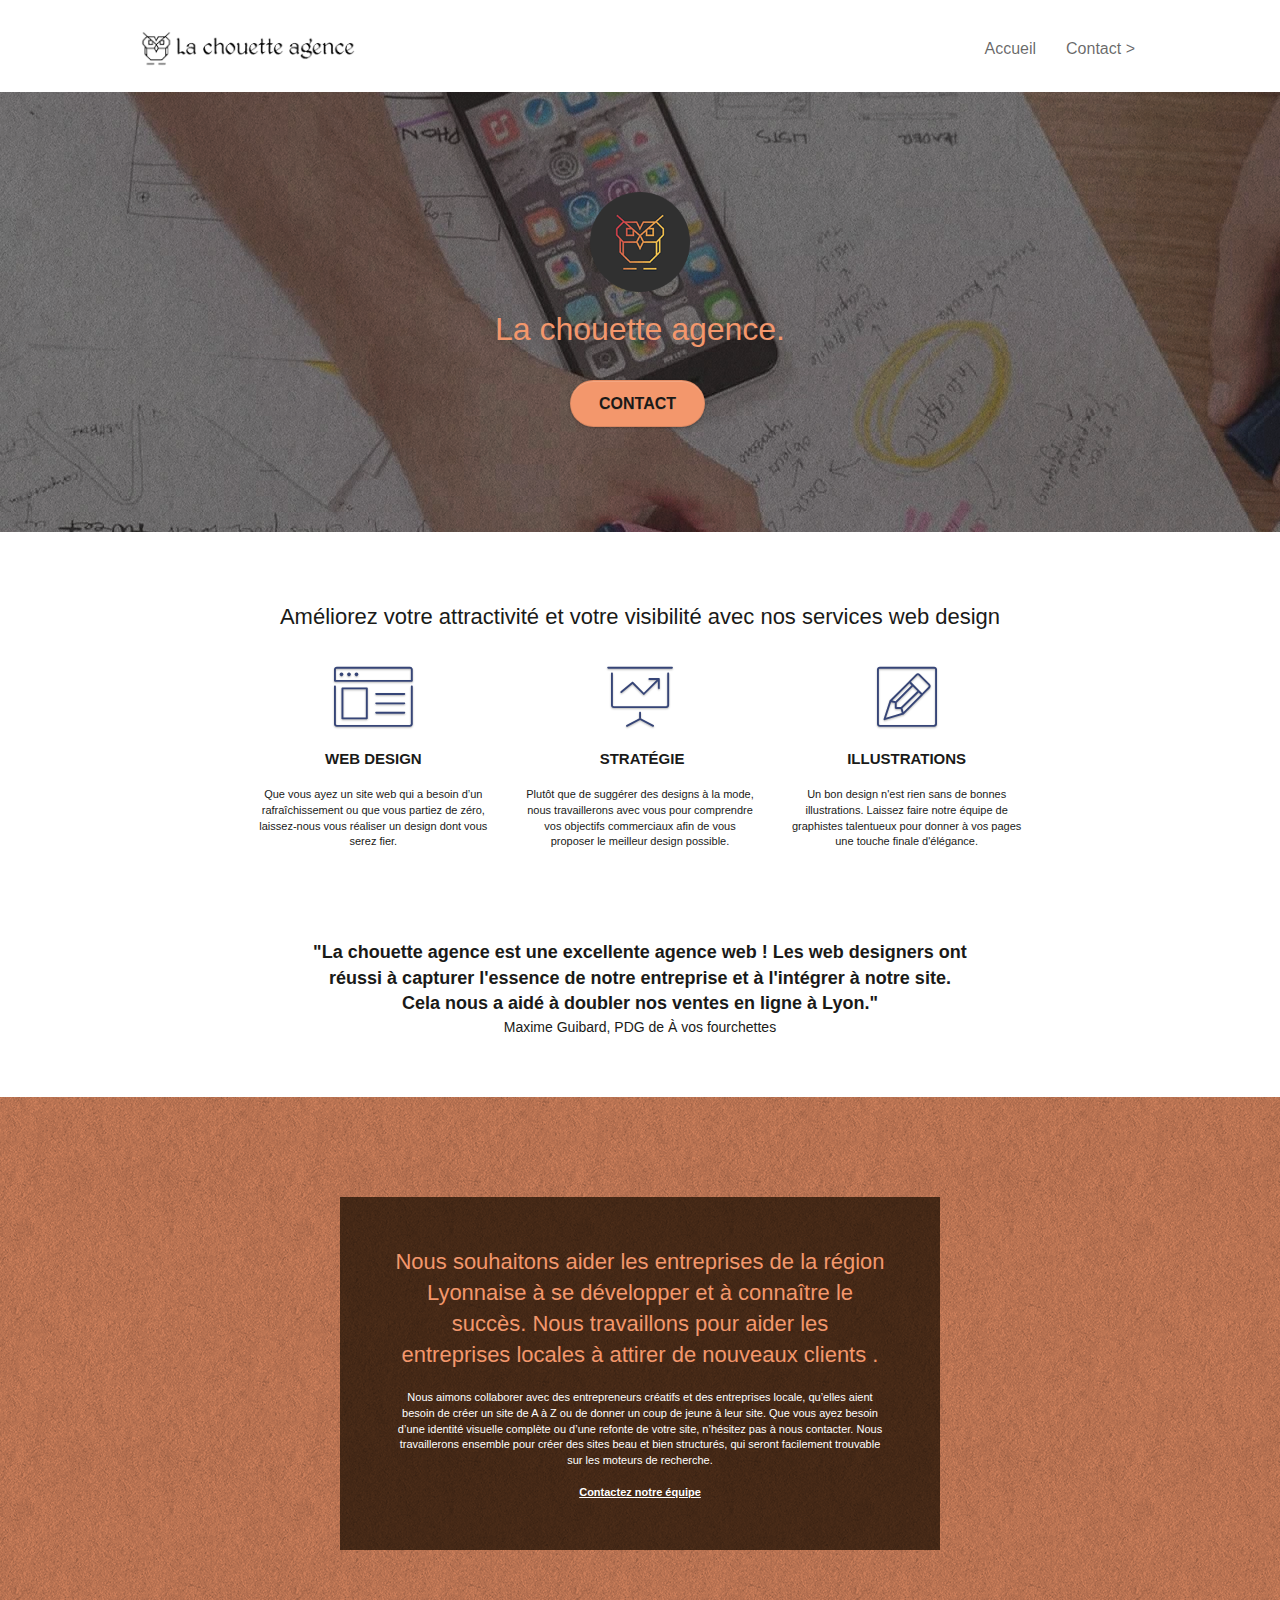
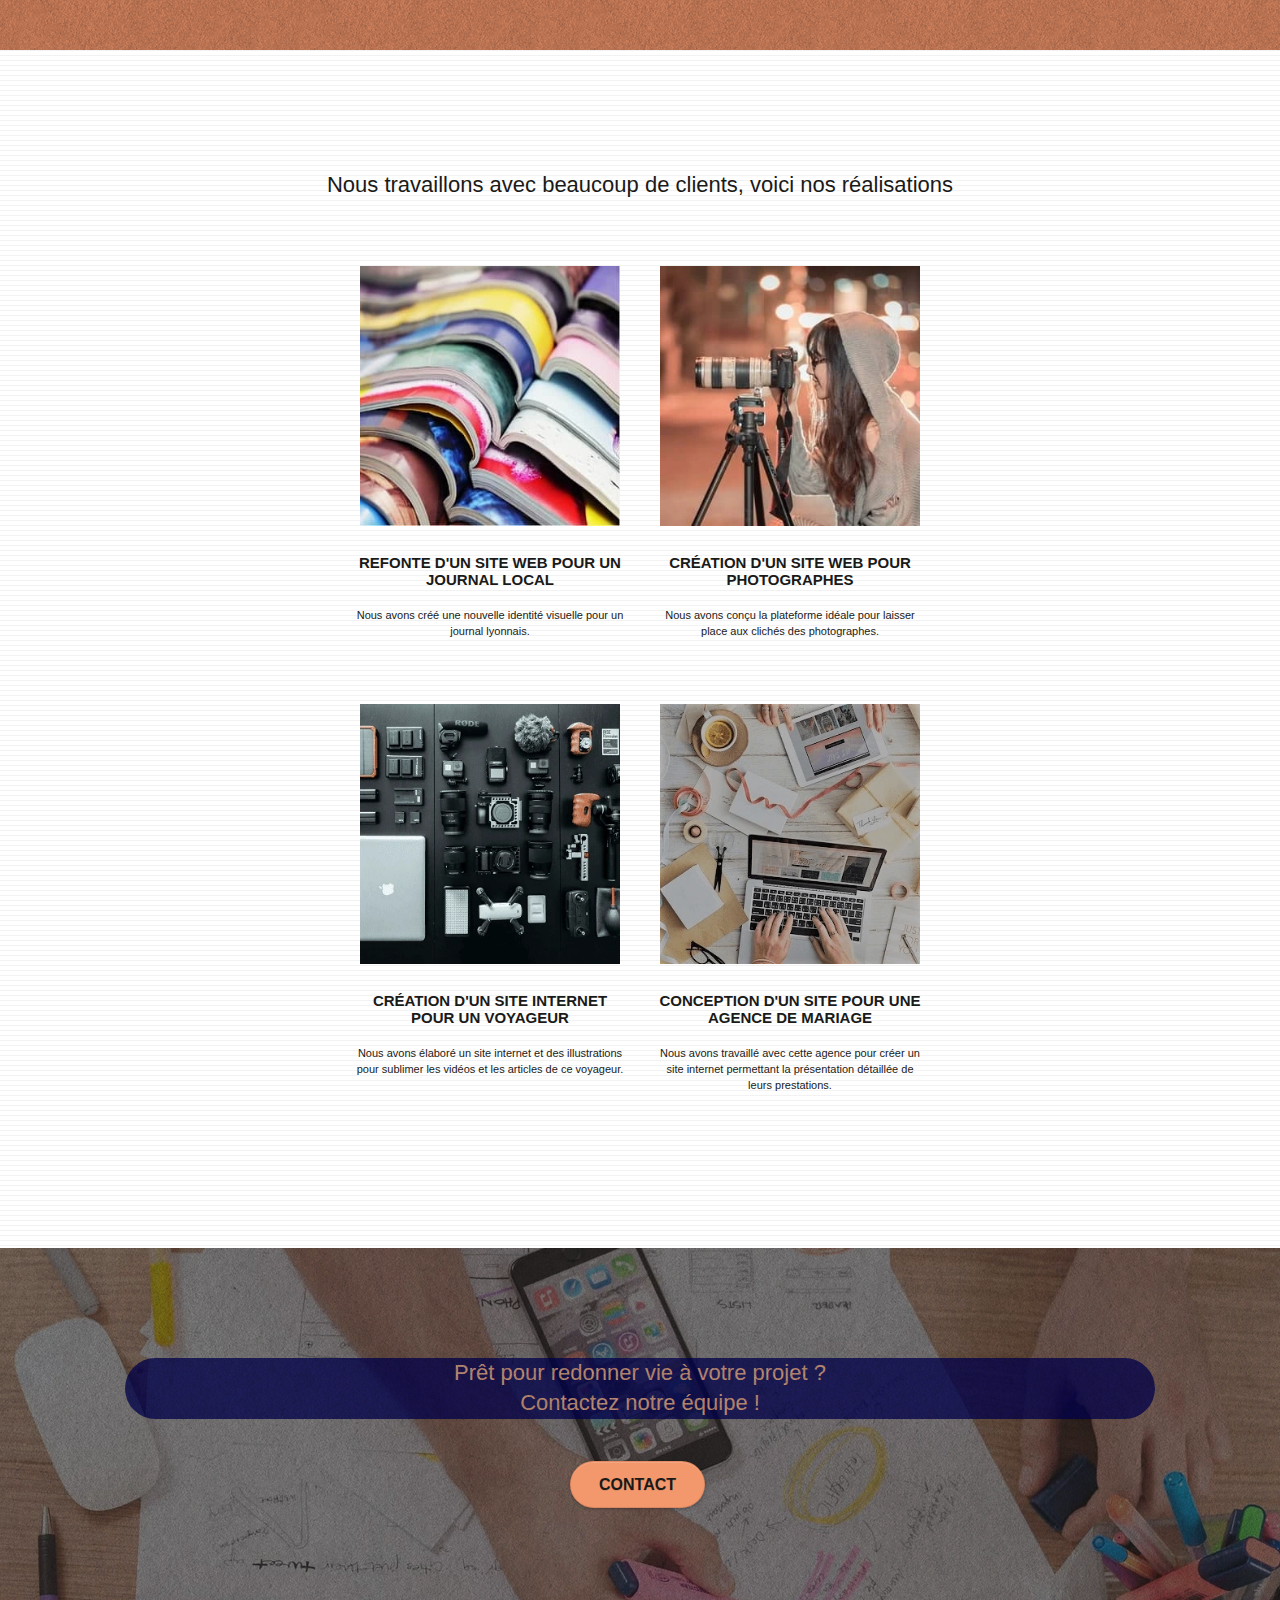
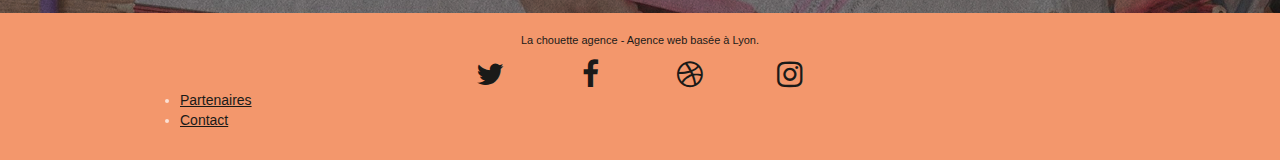
<file: index.html>
<!doctype html>
<html lang="fr">
<head>
    <meta charset="utf-8">
    <meta name="keywords" content="seo, google, site web, site internet, agence design paris, agence design">
    <meta name="description" content="Basée à Lyon, La chouette agence propose différents services de web design pour booster la visibilité de votre entreprise ! Besoin d'un design ou d'une illustration ? N'attendez plus !">
    <meta name="viewport" content="width=device-width, initial-scale=1.0, viewport-fit=cover">
    <link rel="shortcut icon" type="image/png" href="favicon.jpg">
    
	<link rel="stylesheet" type="text/css" href="style.css">
	<link rel="stylesheet" type="text/css" href="./css/font-awesome.css">
	<link rel="stylesheet" type="text/css" href="./css/et-line.css">

	<link rel="preload" as="image" href="img/la-chouette-agence-banniere.webp" />
	<link rel="preload" href="style.css" as="style">

    <title>La chouette agence, le web design pour chacun</title>
    
</head>
<body>

<div class="page-container">
    
	<header class="bloc bgc-white l-bloc " id="bloc-0">
		<div class="container bloc-sm">

			<nav class="navbar row">
				<div class="navbar-header">
					<a class="navbar-brand" href="index.html"><img src="img/la-chouette-agence.png" alt="bannière la chouette agence" height="40" /></a>
					<button id="nav-toggle" type="button" class="ui-navbar-toggle navbar-toggle" data-toggle="collapse" data-target=".navbar-1">
						<span class="sr-only">Toggle navigation</span><span class="icon-bar"></span><span class="icon-bar"></span><span class="icon-bar"></span>
					</button>
				</div>
				<div class="collapse navbar-collapse navbar-1 special-dropdown-nav">
					<ul class="site-navigation nav navbar-nav">
						<li>
							<a href="index.html">Accueil</a>
						</li>
						<li>
						</li>
						<li>
							<a href="contact.html">Contact &gt;</a>
						</li>
					</ul>
				</div>
			</nav>
		</div>
	</header>

	<section role="complementary" class="bloc bgc-dark-slate-blue bg-banniere d-bloc bg-t-edge bloc-bg-texture texture-paper b-parallax" id="bloc-1-hero">
		<div class="container bloc-lg">
			<div class="row tight-width-whitespace">
				<div class="col-sm-12">
					<img src="img/logo.png" class="center-block image-resize-mode" width="100" alt="Logo la chouette agence" />
					<h1 class="text-center hero-bloc-text tc-white ">
						La chouette agence.
					</h1>
					<div class="text-center">
						<a href="contact.html" role="button" class="btn btn-lg btn-clean btn-rd cta-hero btn-atomic-tangerine" id="cta-hero">Contact</a>
					</div>
				</div>
			</div>
		</div>
	</section>

	<section role="main" class="bloc bgc-white l-bloc" id="bloc-2-services">
		<div class="container bloc-md">
			<div class="row">
				<div class="col-sm-12 text-center">
					<h2>Améliorez votre attractivité et votre visibilité avec nos services web design</h2>
				</div>
			</div>
			<div class="row voffset-lg med-width-whitespace">
				<div class="col-sm-4">
					<div class="text-center">
						<span class="et-icon-browser sm-shadow icon-dark-slate-blue icons icon-lg"></span>
					</div>
					<h3 class="mg-md text-center">
						Web design
					</h3>
					<p class="text-center ">
						Que vous ayez un site web qui a besoin d&rsquo;un rafraîchissement ou que vous partiez de zéro, laissez-nous vous réaliser un design dont vous serez fier.
					</p>
				</div>
				<div class="col-sm-4">
					<div class="text-center">
						<span class="et-icon-presentation sm-shadow icon-dark-slate-blue icons icon-lg"></span>
					</div>
					<h3 class="mg-md text-center">
						&nbsp;Stratégie
					</h3>
					<p class="text-center ">
						Plutôt que de suggérer des designs à la mode, nous travaillerons avec vous pour comprendre vos objectifs commerciaux afin de vous proposer le meilleur design possible.<br>
					</p>
				</div>
				<div class="col-sm-4">
					<div class="text-center">
						<span class="et-icon-edit sm-shadow icon-dark-slate-blue icons icon-lg"></span>
					</div>
					<h3 class="mg-md text-center">
						Illustrations
					</h3>
					<p class="text-center ">
						Un bon design n'est rien sans de bonnes illustrations. Laissez faire notre équipe de graphistes talentueux pour donner à vos pages une touche finale d'élégance.
					</p>
				</div>
			</div>
			<div class="row voffset-lg voffset">
				<div class="col-xs-12 col-md-8 col-md-offset-2 text-center">
					<p class="citation">
						<strong>"La chouette agence est une excellente agence web ! Les web designers ont réussi à capturer l'essence de notre entreprise et à l'intégrer à notre site. Cela nous a aidé à doubler nos ventes en ligne à Lyon."</strong>
						<br />
						Maxime Guibard, PDG de À vos fourchettes
					</p>
				</div>
			</div>
		</div>
	</section>

	<section role="complementary" class="bloc tc-white bgc-atomic-tangerine bg-presentation d-bloc bloc-bg-texture texture-paper b-parallax" id="bloc-3-what-i-do">
		<div class="container bloc-lg">
			<div class="row tight-width-whitespace black-background">
				<div class="col-sm-12">
					<h2 class="mg-md text-center tc-white">
						Nous souhaitons aider les entreprises de la région Lyonnaise à se développer et à connaître le succès. Nous travaillons pour aider les entreprises locales à attirer de nouveaux clients .<br>
					</h2>
					<p class="text-center white">
						Nous aimons collaborer avec des entrepreneurs créatifs et des entreprises locale, qu’elles aient besoin de créer un site de A à Z ou de donner un coup de jeune à leur site. Que vous ayez besoin d’une identité visuelle complète ou d’une refonte de votre site, n’hésitez pas à nous contacter. Nous travaillerons ensemble pour créer des sites beau et bien structurés, qui seront facilement trouvable sur les moteurs de recherche. <br><br><a class="ltc-white bold-link" href="contact.html">Contactez notre équipe</a><br>
					</p>
				</div>
			</div>
		</div>
	</section>

	<section role="complementary" class="bloc bgc-white bg-lines-h2-bg bg-repeat l-bloc" id="bloc-4-portfolio">
		<div class="container bloc-lg">
			<div class="row">
				<div class="col-sm-12 text-center">
					<h2>Nous travaillons avec beaucoup de clients, voici nos réalisations</h2>
				</div>
			</div>
			<div class="row tight-width-whitespace portfolio-row">
				<div class="col-sm-6">
					<a href="#" data-lightbox="img/1.webp" data-gallery-id="gallery-1" data-caption="Refonte d'un site web pour un journal local" data-frame="snapshot-lb"><img src="img/1.webp" alt="photo de magazines empilés" class="img-responsive portfolio-thumb" /></a>
					<h3 class="mg-md text-center">
						Refonte d'un site web pour un journal local
					</h3>
					<p class="text-center">
						Nous avons créé une nouvelle identité visuelle pour un journal lyonnais.
					</p>
				</div>
				<div class="col-sm-6">
					<a href="#" data-lightbox="img/2.webp" data-gallery-id="gallery-1" data-caption="Création d'un site web pour photographes" data-frame="snapshot-lb"><img src="img/2.webp" class="img-responsive portfolio-thumb" alt="photo d'une photographe tenant un appareil" /></a>
					<h3 class="mg-md text-center">
						Création d'un site web pour photographes
					</h3>
					<p class="text-center">
						Nous avons conçu la plateforme idéale pour laisser place aux clichés des photographes.
					</p>
				</div>
			</div>
			<div class="row tight-width-whitespace portfolio-row">
				<div class="col-sm-6">
					<a href="#" data-lightbox="img/3.webp" data-gallery-id="gallery-1" data-caption="Création d'un site internet pour un voyageur" data-frame="snapshot-lb"><img src="img/3.webp" class="img-responsive portfolio-thumb" alt="photo d'un macbook et d'objectifs d'appareils photo"/></a>
					<h3 class="mg-md text-center">
						Création d'un site internet pour un voyageur
					</h3>
					<p class="text-center">
						Nous avons élaboré un site internet et des illustrations pour sublimer les vidéos et les articles de ce voyageur.
					</p>
				</div>
				<div class="col-sm-6">
					<a href="#" data-lightbox="img/4.webp" data-gallery-id="gallery-1" data-caption="Conception d'un site pour une agence de mariage" data-frame="snapshot-lb"><img src="img/4.webp" class="img-responsive portfolio-thumb" alt="photo de préparation de mariage avec rubans, ordinateur et tablette" /></a>
					<h3 class="mg-md text-center">
						Conception d'un site pour une agence de mariage
					</h3>
					<p class="text-center">
						Nous avons travaillé avec cette agence pour créer un site internet permettant la présentation détaillée de leurs prestations.
					</p>
				</div>
			</div>
		</div>
	</section>

	<section role="complementary" class="bloc bgc-dark-slate-blue bg-banniere d-bloc bloc-bg-texture texture-paper" id="bloc-5-cta">
		<div class="container bloc-lg">
			<div class="row">
				<h2 class="mg-md text-center tc-white">
					Prêt pour redonner vie à votre projet ?<br>Contactez notre équipe !
				</h2>
				<div class="col-sm-12 text-center">
					<a href="contact.html" role="button" class="btn btn-atomic-tangerine btn-clean btn-rd btn-lg cta-hero">Contact</a>
				</div>
			</div>
		</div>
	</section>

	<footer class="bloc bgc-atomic-tangerine d-bloc" id="bloc-8">
		<div class="container bloc-sm">
			<div class="row">
				<div class="col-sm-12">
					<p class="text-center">
						La chouette agence - Agence web basée à Lyon.<br>
					</p>
					<div class="row row-no-gutters social">
						<div class="col-sm-3">
							<div class="text-center">
								<a class="social" href="index.html" aria-label="Lien Twitter"><span class="fa fa-twitter icon-md"></span></a>
							</div>
						</div>
						<div class="col-sm-3">
							<div class="text-center">
								<a class="social" href="index.html" aria-label="Lien Facebook"><span class="fa fa-facebook icon-md"></span></a>
							</div>
						</div>
						<div class="col-sm-3">
							<div class="text-center">
								<a class="social" href="index.html" aria-label="Lien Dribble"><span class="fa fa-dribbble icon-md"></span></a>
							</div>
						</div>
						<div class="col-sm-3">
							<div class="text-center">
								<a class="social" href="index.html" aria-label="Lien Instagram"><span class="fa fa-instagram icon-md"></span></a>
							</div>
						</div>
					</div>
					<ul>
						<li><a href='#'>Partenaires</a></li>
						<li><a href='contact.html'>Contact</a></li>		
					</ul>
				</div>
			</div>
		</div>
	</footer>

</div>
    
	<script src="./js/jquery-2.1.0.js"></script>
	<script src="./js/bootstrap.js"></script>
	<script src="./js/blocs.js"></script>
	<script src="./js/jquery.touchSwipe.js"></script>
	<script src="./js/gmaps.js"></script>

		<!-- Global site tag (gtag.js) - Google Analytics -->
	<script async src="https://www.googletagmanager.com/gtag/js?id=UA-54516992-1"></script>
	<script>
	window.dataLayer = window.dataLayer || [];
	function gtag(){dataLayer.push(arguments);}
	gtag('js', new Date());

	gtag('config', 'UA-54516992-1');
	</script>
</body>
</html>
</file>
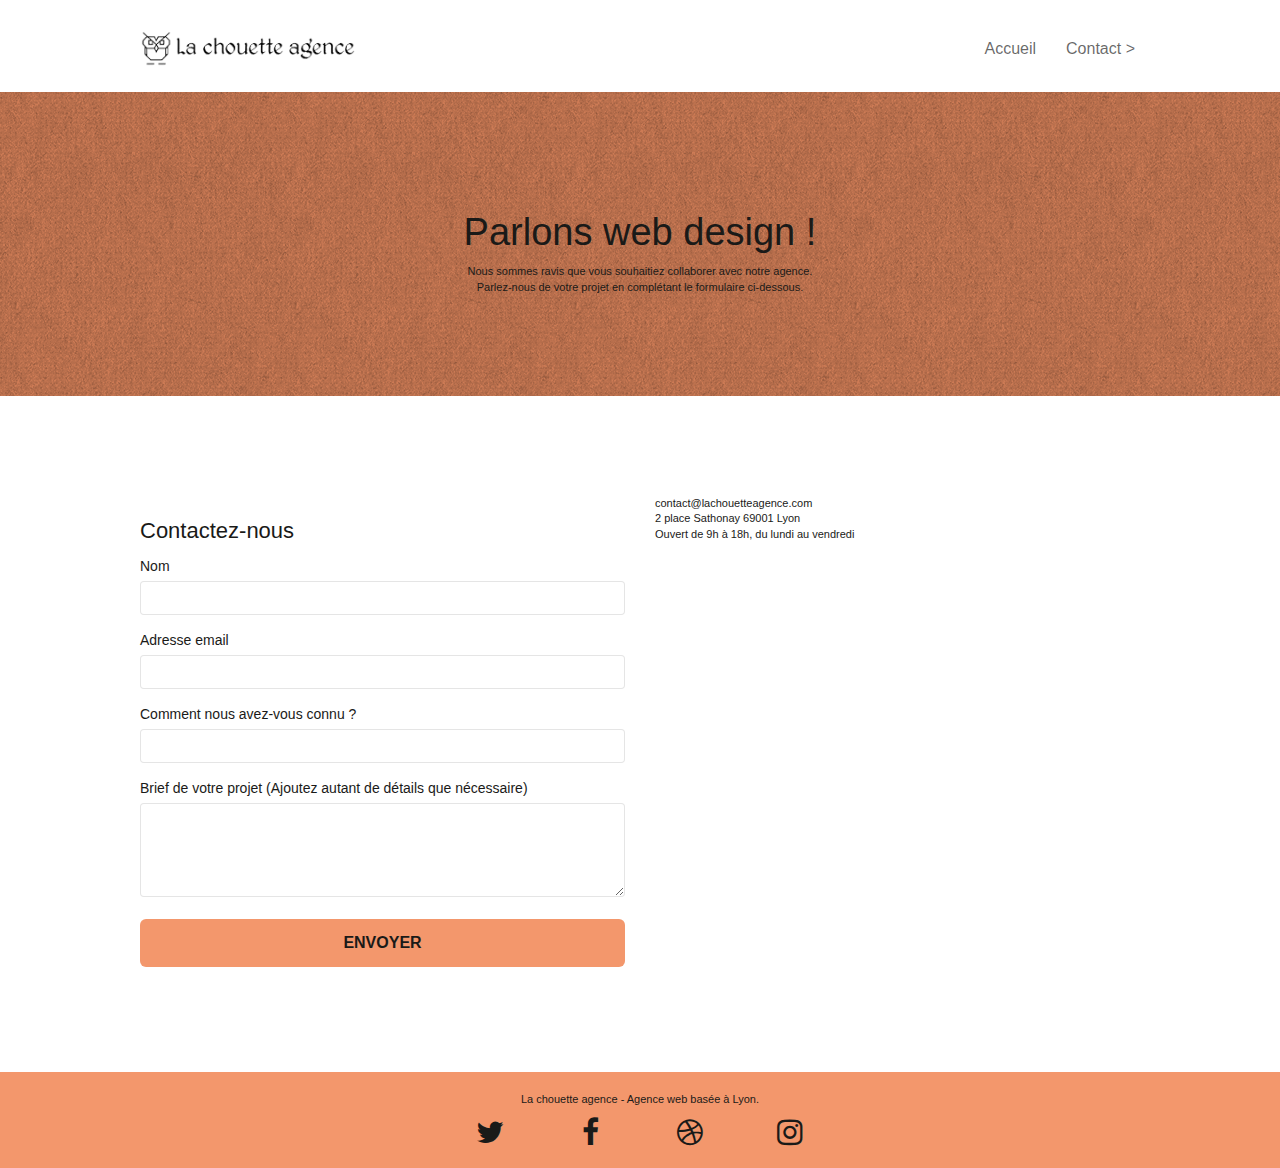
<file: contact.html>
<!doctype html>
<html lang="fr">
<head>
    <meta charset="utf-8">
    <meta name="keywords" content="">
    <meta name="description" content="">
    <meta name="viewport" content="width=device-width, initial-scale=1.0, viewport-fit=cover">
    <link rel="shortcut icon" type="image/png" href="favicon.jpg">
    
	<link rel="stylesheet" type="text/css" href="style.css">
	<link rel="stylesheet" type="text/css" href="./css/font-awesome.css">
	<link rel="stylesheet" type="text/css" href="./css/et-line.css">
    <title>Nous contacter - La chouette agence</title>

</head>
<body>

<div class="page-container">

	<header class="bloc bgc-white l-bloc " id="bloc-0">
		<div class="container bloc-sm">
			<nav class="navbar row">
				<div class="navbar-header">
					<a class="navbar-brand" href="index.html"><img src="img/la-chouette-agence.png" alt="atlanta web design logo" height="40" /></a>
					<button id="nav-toggle" type="button" class="ui-navbar-toggle navbar-toggle" data-toggle="collapse" data-target=".navbar-1">
						<span class="sr-only">Toggle navigation</span><span class="icon-bar"></span><span class="icon-bar"></span><span class="icon-bar"></span>
					</button>
				</div>
				<div class="collapse navbar-collapse navbar-1 special-dropdown-nav">
					<ul class="site-navigation nav navbar-nav">
						<li>
							<a href="index.html">Accueil</a>
						</li>
						<li>
						</li>
						<li>
							<a href="contact.html">Contact &gt;</a>
						</li>
					</ul>
				</div>
			</nav>
		</div>
	</header>

	<section class="bloc bg-dots-bg bg-repeat bgc-atomic-tangerine d-bloc bloc-bg-texture texture-paper" id="bloc-6" role="complementary">
		<div class="container bloc-lg">
			<div class="row">
				<div class="col-sm-12">
					<h1 class="text-center hero-bloc-text tc-white">
						Parlons web design !
					</h1>
					<p class="text-center mg-lg tc-white tight-width-whitespace">
						Nous sommes ravis que vous souhaitiez collaborer avec notre agence.<br>
						Parlez-nous de votre projet en complétant le formulaire ci-dessous.
					</p>
				</div>
			</div>
		</div>
	</section>

	<section class="bloc bgc-white l-bloc" id="bloc-7" role="main">
		<div class="container bloc-lg">
			<div class="row">
				<div class="col-sm-6">
					<h2>Contactez-nous</h2>
					<form id="form_1" novalidate>
						<div class="form-group">
							<label for="name">
								Nom
							</label>
							<input id="name" class="form-control" required />
						</div>
						<div class="form-group">
							<label for="email">
								Adresse email
							</label>
							<input id="email" class="form-control" type="email" required />
						</div>
						<div class="form-group">
							<label for="input_504">
								Comment nous avez-vous connu ?
							</label>
							<input class="form-control" required id="input_504" />
						</div>
						<div class="form-group">
							<label for="message">
								Brief de votre projet (Ajoutez autant de détails que nécessaire)<br>
							</label><textarea id="message" class="form-control" rows="4" cols="50" required></textarea>
						</div> 
						<button class="bloc-button btn btn-lg btn-block cta-hero btn-atomic-tangerine" type="submit">
							Envoyer
						</button>
					</form>
				</div>
				<div class="col-sm-6">
					<p>
						contact@lachouetteagence.com<br>2 place Sathonay 69001 Lyon<br>Ouvert de 9h à 18h, du lundi au vendredi<br>
					</p>
				</div>
			</div>
		</div>
	</section>

	<!-- ScrollToTop Button -->
	<a class="bloc-button btn btn-d scrollToTop" onclick="scrollToTarget('1')"><span class="fa fa-chevron-up"></span></a>
	<!-- ScrollToTop Button END-->

	<footer class="bloc bgc-atomic-tangerine d-bloc" id="bloc-8">
		<div class="container bloc-sm">
			<div class="row">
				<div class="col-sm-12">
					<p class="text-center">
						La chouette agence - Agence web basée à Lyon.<br>
					</p>
					<div class="row row-no-gutters social">
						<div class="col-sm-3">
							<div class="text-center">
								<a class="social" href="index.html" aria-label="Lien Twitter"><span class="fa fa-twitter icon-md"></span></a>
							</div>
						</div>
						<div class="col-sm-3">
							<div class="text-center">
								<a class="social" href="index.html" aria-label="Lien Facebook"><span class="fa fa-facebook icon-md"></span></a>
							</div>
						</div>
						<div class="col-sm-3">
							<div class="text-center">
								<a class="social" href="index.html" aria-label="Lien Dribble"><span class="fa fa-dribbble icon-md"></span></a>
							</div>
						</div>
						<div class="col-sm-3">
							<div class="text-center">
								<a class="social" href="index.html" aria-label="Lien Instagram"><span class="fa fa-instagram icon-md"></span></a>
							</div>
						</div>
					</div>
				</div>
			</div>
		</div>
	</footer>

</div>

<script src="./js/jquery-2.1.0.js"></script>
<script src="./js/bootstrap.js"></script>
<script src="./js/blocs.js"></script>
<script src="./js/jqBootstrapValidation.js"></script>
<script src="./js/formHandler.js"></script>

<!-- Global site tag (gtag.js) - Google Analytics -->
<script async src="https://www.googletagmanager.com/gtag/js?id=UA-54516992-1"></script>
<script>
  window.dataLayer = window.dataLayer || [];
  function gtag(){dataLayer.push(arguments);}
  gtag('js', new Date());

  gtag('config', 'UA-54516992-1');
</script>
</body>
</html>
</file>
<file: css/et-line.css>
@font-face{font-family:et-line;src:url(../fonts/et-line.eot);src:url(../fonts/et-line.eot?#iefix) format('embedded-opentype'),url(../fonts/et-line.woff) format('woff'),url(../fonts/et-line.ttf) format('truetype'),url(../fonts/et-line.svg#et-line) format('svg');font-weight:400;font-style:normal;font-display: swap;}.et-icon-adjustments,.et-icon-alarmclock,.et-icon-anchor,.et-icon-aperture,.et-icon-attachment,.et-icon-bargraph,.et-icon-basket,.et-icon-beaker,.et-icon-bike,.et-icon-book-open,.et-icon-briefcase,.et-icon-browser,.et-icon-calendar,.et-icon-camera,.et-icon-caution,.et-icon-chat,.et-icon-circle-compass,.et-icon-clipboard,.et-icon-clock,.et-icon-cloud,.et-icon-compass,.et-icon-desktop,.et-icon-dial,.et-icon-document,.et-icon-documents,.et-icon-download,.et-icon-dribbble,.et-icon-edit,.et-icon-envelope,.et-icon-expand,.et-icon-facebook,.et-icon-flag,.et-icon-focus,.et-icon-gears,.et-icon-genius,.et-icon-gift,.et-icon-global,.et-icon-globe,.et-icon-googleplus,.et-icon-grid,.et-icon-happy,.et-icon-hazardous,.et-icon-heart,.et-icon-hotairballoon,.et-icon-hourglass,.et-icon-key,.et-icon-laptop,.et-icon-layers,.et-icon-lifesaver,.et-icon-lightbulb,.et-icon-linegraph,.et-icon-linkedin,.et-icon-lock,.et-icon-magnifying-glass,.et-icon-map,.et-icon-map-pin,.et-icon-megaphone,.et-icon-mic,.et-icon-mobile,.et-icon-newspaper,.et-icon-notebook,.et-icon-paintbrush,.et-icon-paperclip,.et-icon-pencil,.et-icon-phone,.et-icon-picture,.et-icon-pictures,.et-icon-piechart,.et-icon-presentation,.et-icon-pricetags,.et-icon-printer,.et-icon-profile-female,.et-icon-profile-male,.et-icon-puzzle,.et-icon-quote,.et-icon-recycle,.et-icon-refresh,.et-icon-ribbon,.et-icon-rss,.et-icon-sad,.et-icon-scissors,.et-icon-scope,.et-icon-search,.et-icon-shield,.et-icon-speedometer,.et-icon-strategy,.et-icon-streetsign,.et-icon-tablet,.et-icon-target,.et-icon-telescope,.et-icon-toolbox,.et-icon-tools,.et-icon-tools-2,.et-icon-trophy,.et-icon-tumblr,.et-icon-twitter,.et-icon-upload,.et-icon-video,.et-icon-wallet,.et-icon-wine{font-family:et-line;font-style:normal;font-weight:400;font-variant:normal;text-transform:none;line-height:1;display:inline-block}.et-icon-mobile:before{content:"\e000"}.et-icon-laptop:before{content:"\e001"}.et-icon-desktop:before{content:"\e002"}.et-icon-tablet:before{content:"\e003"}.et-icon-phone:before{content:"\e004"}.et-icon-document:before{content:"\e005"}.et-icon-documents:before{content:"\e006"}.et-icon-search:before{content:"\e007"}.et-icon-clipboard:before{content:"\e008"}.et-icon-newspaper:before{content:"\e009"}.et-icon-notebook:before{content:"\e00a"}.et-icon-book-open:before{content:"\e00b"}.et-icon-browser:before{content:"\e00c"}.et-icon-calendar:before{content:"\e00d"}.et-icon-presentation:before{content:"\e00e"}.et-icon-picture:before{content:"\e00f"}.et-icon-pictures:before{content:"\e010"}.et-icon-video:before{content:"\e011"}.et-icon-camera:before{content:"\e012"}.et-icon-printer:before{content:"\e013"}.et-icon-toolbox:before{content:"\e014"}.et-icon-briefcase:before{content:"\e015"}.et-icon-wallet:before{content:"\e016"}.et-icon-gift:before{content:"\e017"}.et-icon-bargraph:before{content:"\e018"}.et-icon-grid:before{content:"\e019"}.et-icon-expand:before{content:"\e01a"}.et-icon-focus:before{content:"\e01b"}.et-icon-edit:before{content:"\e01c"}.et-icon-adjustments:before{content:"\e01d"}.et-icon-ribbon:before{content:"\e01e"}.et-icon-hourglass:before{content:"\e01f"}.et-icon-lock:before{content:"\e020"}.et-icon-megaphone:before{content:"\e021"}.et-icon-shield:before{content:"\e022"}.et-icon-trophy:before{content:"\e023"}.et-icon-flag:before{content:"\e024"}.et-icon-map:before{content:"\e025"}.et-icon-puzzle:before{content:"\e026"}.et-icon-basket:before{content:"\e027"}.et-icon-envelope:before{content:"\e028"}.et-icon-streetsign:before{content:"\e029"}.et-icon-telescope:before{content:"\e02a"}.et-icon-gears:before{content:"\e02b"}.et-icon-key:before{content:"\e02c"}.et-icon-paperclip:before{content:"\e02d"}.et-icon-attachment:before{content:"\e02e"}.et-icon-pricetags:before{content:"\e02f"}.et-icon-lightbulb:before{content:"\e030"}.et-icon-layers:before{content:"\e031"}.et-icon-pencil:before{content:"\e032"}.et-icon-tools:before{content:"\e033"}.et-icon-tools-2:before{content:"\e034"}.et-icon-scissors:before{content:"\e035"}.et-icon-paintbrush:before{content:"\e036"}.et-icon-magnifying-glass:before{content:"\e037"}.et-icon-circle-compass:before{content:"\e038"}.et-icon-linegraph:before{content:"\e039"}.et-icon-mic:before{content:"\e03a"}.et-icon-strategy:before{content:"\e03b"}.et-icon-beaker:before{content:"\e03c"}.et-icon-caution:before{content:"\e03d"}.et-icon-recycle:before{content:"\e03e"}.et-icon-anchor:before{content:"\e03f"}.et-icon-profile-male:before{content:"\e040"}.et-icon-profile-female:before{content:"\e041"}.et-icon-bike:before{content:"\e042"}.et-icon-wine:before{content:"\e043"}.et-icon-hotairballoon:before{content:"\e044"}.et-icon-globe:before{content:"\e045"}.et-icon-genius:before{content:"\e046"}.et-icon-map-pin:before{content:"\e047"}.et-icon-dial:before{content:"\e048"}.et-icon-chat:before{content:"\e049"}.et-icon-heart:before{content:"\e04a"}.et-icon-cloud:before{content:"\e04b"}.et-icon-upload:before{content:"\e04c"}.et-icon-download:before{content:"\e04d"}.et-icon-target:before{content:"\e04e"}.et-icon-hazardous:before{content:"\e04f"}.et-icon-piechart:before{content:"\e050"}.et-icon-speedometer:before{content:"\e051"}.et-icon-global:before{content:"\e052"}.et-icon-compass:before{content:"\e053"}.et-icon-lifesaver:before{content:"\e054"}.et-icon-clock:before{content:"\e055"}.et-icon-aperture:before{content:"\e056"}.et-icon-quote:before{content:"\e057"}.et-icon-scope:before{content:"\e058"}.et-icon-alarmclock:before{content:"\e059"}.et-icon-refresh:before{content:"\e05a"}.et-icon-happy:before{content:"\e05b"}.et-icon-sad:before{content:"\e05c"}.et-icon-facebook:before{content:"\e05d"}.et-icon-twitter:before{content:"\e05e"}.et-icon-googleplus:before{content:"\e05f"}.et-icon-rss:before{content:"\e060"}.et-icon-tumblr:before{content:"\e061"}.et-icon-linkedin:before{content:"\e062"}.et-icon-dribbble:before{content:"\e063"}
</file>
<file: style.css>
*//*! normalize.css v3.0.3 | MIT License | github.com/necolas/normalize.css */html{font-family:sans-serif}body{margin:0}article,aside,details,figcaption,figure,footer,header,hgroup,main,menu,nav,section,summary{display:block}audio,canvas,progress,video{display:inline-block;vertical-align:baseline}audio:not([controls]){display:none;height:0}[hidden],template{display:none}a{background-color:transparent}a:active,a:hover{outline:0}abbr[title]{border-bottom:1px dotted}b,strong{font-weight:700}dfn{font-style:italic}h1{margin:.67em 0;font-size:2em}mark{color:#000;background:#ff0}small{font-size:80%}sub,sup{position:relative;font-size:75%;line-height:0;vertical-align:baseline}sup{top:-.5em}sub{bottom:-.25em}img{border:0}svg:not(:root){overflow:hidden}figure{margin:1em 40px}hr{height:0;box-sizing:content-box}pre{overflow:auto}code,kbd,pre,samp{font-family:monospace,monospace;font-size:1em}button,input,optgroup,select,textarea{margin:0;font:inherit;color:inherit}button{overflow:visible}button,select{text-transform:none}button,html input[type=button],input[type=reset],input[type=submit]{cursor:pointer}input:focus{border-color:#66afe9;outline:0;box-shadow:inset 0 1px 1px rgba(0,0,0,.075),0 0 8px rgba(102,175,233,.6)}button[disabled],html input[disabled]{cursor:default}input{line-height:normal}input[type=checkbox],input[type=radio]{box-sizing:border-box;padding:0}input[type=search]{box-sizing:content-box}fieldset{padding:.35em .625em .75em;margin:0 2px;border:1px solid silver}legend{padding:0;border:0}textarea{overflow:auto}optgroup{font-weight:700}table{border-spacing:0;border-collapse:collapse}td,th{padding:0}/*! Source: https://github.com/h5bp/html5-boilerplate/blob/master/src/css/main.css */@media print{*,:after,:before{color:#000!important;text-shadow:none!important;background:0 0!important;box-shadow:none!important}a,a:visited{text-decoration:underline}a[href]:after{content:" (" attr(href) ")"}abbr[title]:after{content:" (" attr(title) ")"}a[href^="#"]:after,a[href^="javascript:"]:after{content:""}blockquote,pre{border:1px solid #999;page-break-inside:avoid}thead{display:table-header-group}img,tr{page-break-inside:avoid}img{max-width:100%!important}h2,h3,p{orphans:3;widows:3}h2,h3{page-break-after:avoid}.navbar{display:none}.btn>.caret,.dropup>.btn>.caret{border-top-color:#000!important}.label{border:1px solid #000}.table{border-collapse:collapse!important}.table td,.table th{background-color:#fff!important}.table-bordered td,.table-bordered th{border:1px solid #ddd!important}}@font-face{font-family:'Glyphicons Halflings';src:url(../fonts/glyphicons-halflings-regular.eot);src:url(../fonts/glyphicons-halflings-regular.eot?#iefix) format('embedded-opentype'),url(../fonts/glyphicons-halflings-regular.woff2) format('woff2'),url(../fonts/glyphicons-halflings-regular.woff) format('woff'),url(../fonts/glyphicons-halflings-regular.ttf) format('truetype'),url(../fonts/glyphicons-halflings-regular.svg#glyphicons_halflingsregular) format('svg')}.glyphicon{position:relative;top:1px;display:inline-block;font-family:'Glyphicons Halflings';font-style:normal;font-weight:400;line-height:1}.glyphicon-asterisk:before{content:"\2a"}.glyphicon-plus:before{content:"\2b"}.glyphicon-eur:before,.glyphicon-euro:before{content:"\20ac"}.glyphicon-minus:before{content:"\2212"}.glyphicon-cloud:before{content:"\2601"}.glyphicon-envelope:before{content:"\2709"}.glyphicon-pencil:before{content:"\270f"}.glyphicon-glass:before{content:"\e001"}.glyphicon-music:before{content:"\e002"}.glyphicon-search:before{content:"\e003"}.glyphicon-heart:before{content:"\e005"}.glyphicon-star:before{content:"\e006"}.glyphicon-star-empty:before{content:"\e007"}.glyphicon-user:before{content:"\e008"}.glyphicon-film:before{content:"\e009"}.glyphicon-th-large:before{content:"\e010"}.glyphicon-th:before{content:"\e011"}.glyphicon-th-list:before{content:"\e012"}.glyphicon-ok:before{content:"\e013"}.glyphicon-remove:before{content:"\e014"}.glyphicon-zoom-in:before{content:"\e015"}.glyphicon-zoom-out:before{content:"\e016"}.glyphicon-off:before{content:"\e017"}.glyphicon-signal:before{content:"\e018"}.glyphicon-cog:before{content:"\e019"}.glyphicon-trash:before{content:"\e020"}.glyphicon-home:before{content:"\e021"}.glyphicon-file:before{content:"\e022"}.glyphicon-time:before{content:"\e023"}.glyphicon-road:before{content:"\e024"}.glyphicon-download-alt:before{content:"\e025"}.glyphicon-download:before{content:"\e026"}.glyphicon-upload:before{content:"\e027"}.glyphicon-inbox:before{content:"\e028"}.glyphicon-play-circle:before{content:"\e029"}.glyphicon-repeat:before{content:"\e030"}.glyphicon-refresh:before{content:"\e031"}.glyphicon-list-alt:before{content:"\e032"}.glyphicon-lock:before{content:"\e033"}.glyphicon-flag:before{content:"\e034"}.glyphicon-headphones:before{content:"\e035"}.glyphicon-volume-off:before{content:"\e036"}.glyphicon-volume-down:before{content:"\e037"}.glyphicon-volume-up:before{content:"\e038"}.glyphicon-qrcode:before{content:"\e039"}.glyphicon-barcode:before{content:"\e040"}.glyphicon-tag:before{content:"\e041"}.glyphicon-tags:before{content:"\e042"}.glyphicon-book:before{content:"\e043"}.glyphicon-bookmark:before{content:"\e044"}.glyphicon-print:before{content:"\e045"}.glyphicon-camera:before{content:"\e046"}.glyphicon-font:before{content:"\e047"}.glyphicon-bold:before{content:"\e048"}.glyphicon-italic:before{content:"\e049"}.glyphicon-text-height:before{content:"\e050"}.glyphicon-text-width:before{content:"\e051"}.glyphicon-align-left:before{content:"\e052"}.glyphicon-align-center:before{content:"\e053"}.glyphicon-align-right:before{content:"\e054"}.glyphicon-align-justify:before{content:"\e055"}.glyphicon-list:before{content:"\e056"}.glyphicon-indent-left:before{content:"\e057"}.glyphicon-indent-right:before{content:"\e058"}.glyphicon-facetime-video:before{content:"\e059"}.glyphicon-picture:before{content:"\e060"}.glyphicon-map-marker:before{content:"\e062"}.glyphicon-adjust:before{content:"\e063"}.glyphicon-tint:before{content:"\e064"}.glyphicon-edit:before{content:"\e065"}.glyphicon-share:before{content:"\e066"}.glyphicon-check:before{content:"\e067"}.glyphicon-move:before{content:"\e068"}.glyphicon-step-backward:before{content:"\e069"}.glyphicon-fast-backward:before{content:"\e070"}.glyphicon-backward:before{content:"\e071"}.glyphicon-play:before{content:"\e072"}.glyphicon-pause:before{content:"\e073"}.glyphicon-stop:before{content:"\e074"}.glyphicon-forward:before{content:"\e075"}.glyphicon-fast-forward:before{content:"\e076"}.glyphicon-step-forward:before{content:"\e077"}.glyphicon-eject:before{content:"\e078"}.glyphicon-chevron-left:before{content:"\e079"}.glyphicon-chevron-right:before{content:"\e080"}.glyphicon-plus-sign:before{content:"\e081"}.glyphicon-minus-sign:before{content:"\e082"}.glyphicon-remove-sign:before{content:"\e083"}.glyphicon-ok-sign:before{content:"\e084"}.glyphicon-question-sign:before{content:"\e085"}.glyphicon-info-sign:before{content:"\e086"}.glyphicon-screenshot:before{content:"\e087"}.glyphicon-remove-circle:before{content:"\e088"}.glyphicon-ok-circle:before{content:"\e089"}.glyphicon-ban-circle:before{content:"\e090"}.glyphicon-arrow-left:before{content:"\e091"}.glyphicon-arrow-right:before{content:"\e092"}.glyphicon-arrow-up:before{content:"\e093"}.glyphicon-arrow-down:before{content:"\e094"}.glyphicon-share-alt:before{content:"\e095"}.glyphicon-resize-full:before{content:"\e096"}.glyphicon-resize-small:before{content:"\e097"}.glyphicon-exclamation-sign:before{content:"\e101"}.glyphicon-gift:before{content:"\e102"}.glyphicon-leaf:before{content:"\e103"}.glyphicon-fire:before{content:"\e104"}.glyphicon-eye-open:before{content:"\e105"}.glyphicon-eye-close:before{content:"\e106"}.glyphicon-warning-sign:before{content:"\e107"}.glyphicon-plane:before{content:"\e108"}.glyphicon-calendar:before{content:"\e109"}.glyphicon-random:before{content:"\e110"}.glyphicon-comment:before{content:"\e111"}.glyphicon-magnet:before{content:"\e112"}.glyphicon-chevron-up:before{content:"\e113"}.glyphicon-chevron-down:before{content:"\e114"}.glyphicon-retweet:before{content:"\e115"}.glyphicon-shopping-cart:before{content:"\e116"}.glyphicon-folder-close:before{content:"\e117"}.glyphicon-folder-open:before{content:"\e118"}.glyphicon-resize-vertical:before{content:"\e119"}.glyphicon-resize-horizontal:before{content:"\e120"}.glyphicon-hdd:before{content:"\e121"}.glyphicon-bullhorn:before{content:"\e122"}.glyphicon-bell:before{content:"\e123"}.glyphicon-certificate:before{content:"\e124"}.glyphicon-thumbs-up:before{content:"\e125"}.glyphicon-thumbs-down:before{content:"\e126"}.glyphicon-hand-right:before{content:"\e127"}.glyphicon-hand-left:before{content:"\e128"}.glyphicon-hand-up:before{content:"\e129"}.glyphicon-hand-down:before{content:"\e130"}.glyphicon-circle-arrow-right:before{content:"\e131"}.glyphicon-circle-arrow-left:before{content:"\e132"}.glyphicon-circle-arrow-up:before{content:"\e133"}.glyphicon-circle-arrow-down:before{content:"\e134"}.glyphicon-globe:before{content:"\e135"}.glyphicon-wrench:before{content:"\e136"}.glyphicon-tasks:before{content:"\e137"}.glyphicon-filter:before{content:"\e138"}.glyphicon-briefcase:before{content:"\e139"}.glyphicon-fullscreen:before{content:"\e140"}.glyphicon-dashboard:before{content:"\e141"}.glyphicon-paperclip:before{content:"\e142"}.glyphicon-heart-empty:before{content:"\e143"}.glyphicon-link:before{content:"\e144"}.glyphicon-phone:before{content:"\e145"}.glyphicon-pushpin:before{content:"\e146"}.glyphicon-usd:before{content:"\e148"}.glyphicon-gbp:before{content:"\e149"}.glyphicon-sort:before{content:"\e150"}.glyphicon-sort-by-alphabet:before{content:"\e151"}.glyphicon-sort-by-alphabet-alt:before{content:"\e152"}.glyphicon-sort-by-order:before{content:"\e153"}.glyphicon-sort-by-order-alt:before{content:"\e154"}.glyphicon-sort-by-attributes:before{content:"\e155"}.glyphicon-sort-by-attributes-alt:before{content:"\e156"}.glyphicon-unchecked:before{content:"\e157"}.glyphicon-expand:before{content:"\e158"}.glyphicon-collapse-down:before{content:"\e159"}.glyphicon-collapse-up:before{content:"\e160"}.glyphicon-log-in:before{content:"\e161"}.glyphicon-flash:before{content:"\e162"}.glyphicon-log-out:before{content:"\e163"}.glyphicon-new-window:before{content:"\e164"}.glyphicon-record:before{content:"\e165"}.glyphicon-save:before{content:"\e166"}.glyphicon-open:before{content:"\e167"}.glyphicon-saved:before{content:"\e168"}.glyphicon-import:before{content:"\e169"}.glyphicon-export:before{content:"\e170"}.glyphicon-send:before{content:"\e171"}.glyphicon-floppy-disk:before{content:"\e172"}.glyphicon-floppy-saved:before{content:"\e173"}.glyphicon-floppy-remove:before{content:"\e174"}.glyphicon-floppy-save:before{content:"\e175"}.glyphicon-floppy-open:before{content:"\e176"}.glyphicon-credit-card:before{content:"\e177"}.glyphicon-transfer:before{content:"\e178"}.glyphicon-cutlery:before{content:"\e179"}.glyphicon-header:before{content:"\e180"}.glyphicon-compressed:before{content:"\e181"}.glyphicon-earphone:before{content:"\e182"}.glyphicon-phone-alt:before{content:"\e183"}.glyphicon-tower:before{content:"\e184"}.glyphicon-stats:before{content:"\e185"}.glyphicon-sd-video:before{content:"\e186"}.glyphicon-hd-video:before{content:"\e187"}.glyphicon-subtitles:before{content:"\e188"}.glyphicon-sound-stereo:before{content:"\e189"}.glyphicon-sound-dolby:before{content:"\e190"}.glyphicon-sound-5-1:before{content:"\e191"}.glyphicon-sound-6-1:before{content:"\e192"}.glyphicon-sound-7-1:before{content:"\e193"}.glyphicon-copyright-mark:before{content:"\e194"}.glyphicon-registration-mark:before{content:"\e195"}.glyphicon-cloud-download:before{content:"\e197"}.glyphicon-cloud-upload:before{content:"\e198"}.glyphicon-tree-conifer:before{content:"\e199"}.glyphicon-tree-deciduous:before{content:"\e200"}.glyphicon-cd:before{content:"\e201"}.glyphicon-save-file:before{content:"\e202"}.glyphicon-open-file:before{content:"\e203"}.glyphicon-level-up:before{content:"\e204"}.glyphicon-copy:before{content:"\e205"}.glyphicon-paste:before{content:"\e206"}.glyphicon-alert:before{content:"\e209"}.glyphicon-equalizer:before{content:"\e210"}.glyphicon-king:before{content:"\e211"}.glyphicon-queen:before{content:"\e212"}.glyphicon-pawn:before{content:"\e213"}.glyphicon-bishop:before{content:"\e214"}.glyphicon-knight:before{content:"\e215"}.glyphicon-baby-formula:before{content:"\e216"}.glyphicon-tent:before{content:"\26fa"}.glyphicon-blackboard:before{content:"\e218"}.glyphicon-bed:before{content:"\e219"}.glyphicon-apple:before{content:"\f8ff"}.glyphicon-erase:before{content:"\e221"}.glyphicon-hourglass:before{content:"\231b"}.glyphicon-lamp:before{content:"\e223"}.glyphicon-duplicate:before{content:"\e224"}.glyphicon-piggy-bank:before{content:"\e225"}.glyphicon-scissors:before{content:"\e226"}.glyphicon-bitcoin:before{content:"\e227"}.glyphicon-btc:before{content:"\e227"}.glyphicon-xbt:before{content:"\e227"}.glyphicon-yen:before{content:"\00a5"}.glyphicon-jpy:before{content:"\00a5"}.glyphicon-ruble:before{content:"\20bd"}.glyphicon-rub:before{content:"\20bd"}.glyphicon-scale:before{content:"\e230"}.glyphicon-ice-lolly:before{content:"\e231"}.glyphicon-ice-lolly-tasted:before{content:"\e232"}.glyphicon-education:before{content:"\e233"}.glyphicon-option-horizontal:before{content:"\e234"}.glyphicon-option-vertical:before{content:"\e235"}.glyphicon-menu-hamburger:before{content:"\e236"}.glyphicon-modal-window:before{content:"\e237"}.glyphicon-oil:before{content:"\e238"}.glyphicon-grain:before{content:"\e239"}.glyphicon-sunglasses:before{content:"\e240"}.glyphicon-text-size:before{content:"\e241"}.glyphicon-text-color:before{content:"\e242"}.glyphicon-text-background:before{content:"\e243"}.glyphicon-object-align-top:before{content:"\e244"}.glyphicon-object-align-bottom:before{content:"\e245"}.glyphicon-object-align-horizontal:before{content:"\e246"}.glyphicon-object-align-left:before{content:"\e247"}.glyphicon-object-align-vertical:before{content:"\e248"}.glyphicon-object-align-right:before{content:"\e249"}.glyphicon-triangle-right:before{content:"\e250"}.glyphicon-triangle-left:before{content:"\e251"}.glyphicon-triangle-bottom:before{content:"\e252"}.glyphicon-triangle-top:before{content:"\e253"}.glyphicon-console:before{content:"\e254"}.glyphicon-superscript:before{content:"\e255"}.glyphicon-subscript:before{content:"\e256"}.glyphicon-menu-left:before{content:"\e257"}.glyphicon-menu-right:before{content:"\e258"}.glyphicon-menu-down:before{content:"\e259"}.glyphicon-menu-up:before{content:"\e260"}*{box-sizing:border-box}:after,:before{box-sizing:border-box}html{font-size:10px}body{font-family:"Helvetica Neue",Helvetica,Arial,sans-serif;font-size:14px;line-height:1.42857143;color:#333;background-color:#fff}button,input,select,textarea{font-family:inherit;font-size:inherit;line-height:inherit}a{color:#337ab7;text-decoration:none;border-radius:10px}a:focus,a:hover{color:#23527c;text-decoration:underline}a:focus{border:1px solid #66afe9;box-shadow:inset 0 1px 1px rgba(0,0,0,.075),0 0 8px rgba(102,175,233,.6);transition-duration:0s}footer a.social:focus{border:0}footer li a:focus{outline:1px dotted #1a1a18;border:0;box-shadow:unset}figure{margin:0}img{vertical-align:middle}.carousel-inner>.item>a>img,.carousel-inner>.item>img,.img-responsive,.thumbnail a>img,.thumbnail>img{display:block;max-width:100%;height:auto}.img-rounded{border-radius:6px}.img-thumbnail{display:inline-block;max-width:100%;height:auto;padding:4px;line-height:1.42857143;background-color:#fff;border:1px solid #ddd;border-radius:4px;transition:all .2s ease-in-out}.img-circle{border-radius:50%}hr{margin-top:20px;margin-bottom:20px;border:0;border-top:1px solid #eee}.sr-only{position:absolute;width:1px;height:1px;padding:0;margin:-1px;overflow:hidden;clip:rect(0,0,0,0);border:0}.sr-only-focusable:active,.sr-only-focusable:focus{position:static;width:auto;height:auto;margin:0;overflow:visible;clip:auto}[role=button]{cursor:pointer}.h1,.h2,.h3,.h4,.h5,.h6,h1,h2,h3,h4,h5,h6{font-family:inherit;font-weight:500;line-height:1.1;color:inherit}.h1 .small,.h1 small,.h2 .small,.h2 small,.h3 .small,.h3 small,.h4 .small,.h4 small,.h5 .small,.h5 small,.h6 .small,.h6 small,h1 .small,h1 small,h2 .small,h2 small,h3 .small,h3 small,h4 .small,h4 small,h5 .small,h5 small,h6 .small,h6 small{font-weight:400;line-height:1;color:#777}.h1,.h2,.h3,h1,h2,h3{margin-top:20px;margin-bottom:10px}.h1 .small,.h1 small,.h2 .small,.h2 small,.h3 .small,.h3 small,h1 .small,h1 small,h2 .small,h2 small,h3 .small,h3 small{font-size:65%}.h4,.h5,.h6,h4,h5,h6{margin-top:10px;margin-bottom:10px}.h4 .small,.h4 small,.h5 .small,.h5 small,.h6 .small,.h6 small,h4 .small,h4 small,h5 .small,h5 small,h6 .small,h6 small{font-size:75%}.h1,h1{font-size:36px}.h2,h2{font-size:30px}.h3,h3{font-size:24px}.h4,h4{font-size:18px}.h5,h5{font-size:14px}.h6,h6{font-size:12px}p{margin:0 0 10px}.lead{margin-bottom:20px;font-size:16px;font-weight:300;line-height:1.4}@media (min-width:768px){.lead{font-size:21px}}.small,small{font-size:85%}.mark,mark{padding:.2em;background-color:#fcf8e3}.text-left{text-align:left}.text-right{text-align:right}.text-center{text-align:center}.text-justify{text-align:justify}.text-nowrap{white-space:nowrap}.text-lowercase{text-transform:lowercase}.text-uppercase{text-transform:uppercase}.text-capitalize{text-transform:capitalize}.text-muted{color:#777}.text-primary{color:#337ab7}a.text-primary:focus,a.text-primary:hover{color:#286090}.text-success{color:#3c763d}a.text-success:focus,a.text-success:hover{color:#2b542c}.text-info{color:#31708f}a.text-info:focus,a.text-info:hover{color:#245269}.text-warning{color:#8a6d3b}a.text-warning:focus,a.text-warning:hover{color:#66512c}.text-danger{color:#a94442}a.text-danger:focus,a.text-danger:hover{color:#843534}.bg-primary{color:#fff;background-color:#337ab7}a.bg-primary:focus,a.bg-primary:hover{background-color:#286090}.bg-success{background-color:#dff0d8}a.bg-success:focus,a.bg-success:hover{background-color:#c1e2b3}.bg-info{background-color:#d9edf7}a.bg-info:focus,a.bg-info:hover{background-color:#afd9ee}.bg-warning{background-color:#fcf8e3}a.bg-warning:focus,a.bg-warning:hover{background-color:#f7ecb5}.bg-danger{background-color:#f2dede}a.bg-danger:focus,a.bg-danger:hover{background-color:#e4b9b9}.page-header{padding-bottom:9px;margin:40px 0 20px;border-bottom:1px solid #eee}ol,ul{margin-top:0;margin-bottom:10px}ol ol,ol ul,ul ol,ul ul{margin-bottom:0}.list-unstyled{padding-left:0;list-style:none}.list-inline{padding-left:0;margin-left:-5px;list-style:none}.list-inline>li{display:inline-block;padding-right:5px;padding-left:5px}dl{margin-top:0;margin-bottom:20px}dd,dt{line-height:1.42857143}dt{font-weight:700}dd{margin-left:0}@media (min-width:768px){.dl-horizontal dt{float:left;width:160px;overflow:hidden;clear:left;text-align:right;text-overflow:ellipsis;white-space:nowrap}.dl-horizontal dd{margin-left:180px}}abbr[data-original-title],abbr[title]{cursor:help;border-bottom:1px dotted #777}.initialism{font-size:90%;text-transform:uppercase}blockquote{padding:10px 20px;margin:0 0 20px;font-size:17.5px;border-left:5px solid #eee}blockquote ol:last-child,blockquote p:last-child,blockquote ul:last-child{margin-bottom:0}blockquote .small,blockquote footer,blockquote small{display:block;font-size:80%;line-height:1.42857143;color:#777}blockquote .small:before,blockquote footer:before,blockquote small:before{content:'\2014 \00A0'}.blockquote-reverse,blockquote.pull-right{padding-right:15px;padding-left:0;text-align:right;border-right:5px solid #eee;border-left:0}.blockquote-reverse .small:before,.blockquote-reverse footer:before,.blockquote-reverse small:before,blockquote.pull-right .small:before,blockquote.pull-right footer:before,blockquote.pull-right small:before{content:''}.blockquote-reverse .small:after,.blockquote-reverse footer:after,.blockquote-reverse small:after,blockquote.pull-right .small:after,blockquote.pull-right footer:after,blockquote.pull-right small:after{content:'\00A0 \2014'}address{margin-bottom:20px;font-style:normal;line-height:1.42857143}code,kbd,pre,samp{font-family:Menlo,Monaco,Consolas,"Courier New",monospace}code{padding:2px 4px;font-size:90%;color:#c7254e;background-color:#f9f2f4;border-radius:4px}kbd{padding:2px 4px;font-size:90%;color:#fff;background-color:#333;border-radius:3px;box-shadow:inset 0 -1px 0 rgba(0,0,0,.25)}kbd kbd{padding:0;font-size:100%;font-weight:700;box-shadow:none}pre{display:block;padding:9.5px;margin:0 0 10px;font-size:13px;line-height:1.42857143;color:#333;word-break:break-all;word-wrap:break-word;background-color:#f5f5f5;border:1px solid #ccc;border-radius:4px}pre code{padding:0;font-size:inherit;color:inherit;white-space:pre-wrap;background-color:transparent;border-radius:0}.pre-scrollable{max-height:340px;overflow-y:scroll}.container{padding-right:15px;padding-left:15px;margin-right:auto;margin-left:auto}@media (min-width:768px){.container{width:750px}}@media (min-width:992px){.container{width:970px}}@media (min-width:1200px){.container{width:1170px}}.container-fluid{padding-right:15px;padding-left:15px;margin-right:auto;margin-left:auto}.row{margin-right:-15px;margin-left:-15px}.col-lg-1,.col-lg-10,.col-lg-11,.col-lg-12,.col-lg-2,.col-lg-3,.col-lg-4,.col-lg-5,.col-lg-6,.col-lg-7,.col-lg-8,.col-lg-9,.col-md-1,.col-md-10,.col-md-11,.col-md-12,.col-md-2,.col-md-3,.col-md-4,.col-md-5,.col-md-6,.col-md-7,.col-md-8,.col-md-9,.col-sm-1,.col-sm-10,.col-sm-11,.col-sm-12,.col-sm-2,.col-sm-3,.col-sm-4,.col-sm-5,.col-sm-6,.col-sm-7,.col-sm-8,.col-sm-9,.col-xs-1,.col-xs-10,.col-xs-11,.col-xs-12,.col-xs-2,.col-xs-3,.col-xs-4,.col-xs-5,.col-xs-6,.col-xs-7,.col-xs-8,.col-xs-9{position:relative;min-height:1px;padding-right:15px;padding-left:15px}.col-xs-1,.col-xs-10,.col-xs-11,.col-xs-12,.col-xs-2,.col-xs-3,.col-xs-4,.col-xs-5,.col-xs-6,.col-xs-7,.col-xs-8,.col-xs-9{float:left}.col-xs-12{width:100%}.col-xs-11{width:91.66666667%}.col-xs-10{width:83.33333333%}.col-xs-9{width:75%}.col-xs-8{width:66.66666667%}.col-xs-7{width:58.33333333%}.col-xs-6{width:50%}.col-xs-5{width:41.66666667%}.col-xs-4{width:33.33333333%}.col-xs-3{width:25%}.col-xs-2{width:16.66666667%}.col-xs-1{width:8.33333333%}.col-xs-pull-12{right:100%}.col-xs-pull-11{right:91.66666667%}.col-xs-pull-10{right:83.33333333%}.col-xs-pull-9{right:75%}.col-xs-pull-8{right:66.66666667%}.col-xs-pull-7{right:58.33333333%}.col-xs-pull-6{right:50%}.col-xs-pull-5{right:41.66666667%}.col-xs-pull-4{right:33.33333333%}.col-xs-pull-3{right:25%}.col-xs-pull-2{right:16.66666667%}.col-xs-pull-1{right:8.33333333%}.col-xs-pull-0{right:auto}.col-xs-push-12{left:100%}.col-xs-push-11{left:91.66666667%}.col-xs-push-10{left:83.33333333%}.col-xs-push-9{left:75%}.col-xs-push-8{left:66.66666667%}.col-xs-push-7{left:58.33333333%}.col-xs-push-6{left:50%}.col-xs-push-5{left:41.66666667%}.col-xs-push-4{left:33.33333333%}.col-xs-push-3{left:25%}.col-xs-push-2{left:16.66666667%}.col-xs-push-1{left:8.33333333%}.col-xs-push-0{left:auto}.col-xs-offset-12{margin-left:100%}.col-xs-offset-11{margin-left:91.66666667%}.col-xs-offset-10{margin-left:83.33333333%}.col-xs-offset-9{margin-left:75%}.col-xs-offset-8{margin-left:66.66666667%}.col-xs-offset-7{margin-left:58.33333333%}.col-xs-offset-6{margin-left:50%}.col-xs-offset-5{margin-left:41.66666667%}.col-xs-offset-4{margin-left:33.33333333%}.col-xs-offset-3{margin-left:25%}.col-xs-offset-2{margin-left:16.66666667%}.col-xs-offset-1{margin-left:8.33333333%}.col-xs-offset-0{margin-left:0}@media (min-width:768px){.col-sm-1,.col-sm-10,.col-sm-11,.col-sm-12,.col-sm-2,.col-sm-3,.col-sm-4,.col-sm-5,.col-sm-6,.col-sm-7,.col-sm-8,.col-sm-9{float:left}.col-sm-12{width:100%}.col-sm-11{width:91.66666667%}.col-sm-10{width:83.33333333%}.col-sm-9{width:75%}.col-sm-8{width:66.66666667%}.col-sm-7{width:58.33333333%}.col-sm-6{width:50%}.col-sm-5{width:41.66666667%}.col-sm-4{width:33.33333333%}.col-sm-3{width:25%}.col-sm-2{width:16.66666667%}.col-sm-1{width:8.33333333%}.col-sm-pull-12{right:100%}.col-sm-pull-11{right:91.66666667%}.col-sm-pull-10{right:83.33333333%}.col-sm-pull-9{right:75%}.col-sm-pull-8{right:66.66666667%}.col-sm-pull-7{right:58.33333333%}.col-sm-pull-6{right:50%}.col-sm-pull-5{right:41.66666667%}.col-sm-pull-4{right:33.33333333%}.col-sm-pull-3{right:25%}.col-sm-pull-2{right:16.66666667%}.col-sm-pull-1{right:8.33333333%}.col-sm-pull-0{right:auto}.col-sm-push-12{left:100%}.col-sm-push-11{left:91.66666667%}.col-sm-push-10{left:83.33333333%}.col-sm-push-9{left:75%}.col-sm-push-8{left:66.66666667%}.col-sm-push-7{left:58.33333333%}.col-sm-push-6{left:50%}.col-sm-push-5{left:41.66666667%}.col-sm-push-4{left:33.33333333%}.col-sm-push-3{left:25%}.col-sm-push-2{left:16.66666667%}.col-sm-push-1{left:8.33333333%}.col-sm-push-0{left:auto}.col-sm-offset-12{margin-left:100%}.col-sm-offset-11{margin-left:91.66666667%}.col-sm-offset-10{margin-left:83.33333333%}.col-sm-offset-9{margin-left:75%}.col-sm-offset-8{margin-left:66.66666667%}.col-sm-offset-7{margin-left:58.33333333%}.col-sm-offset-6{margin-left:50%}.col-sm-offset-5{margin-left:41.66666667%}.col-sm-offset-4{margin-left:33.33333333%}.col-sm-offset-3{margin-left:25%}.col-sm-offset-2{margin-left:16.66666667%}.col-sm-offset-1{margin-left:8.33333333%}.col-sm-offset-0{margin-left:0}}@media (min-width:992px){.col-md-1,.col-md-10,.col-md-11,.col-md-12,.col-md-2,.col-md-3,.col-md-4,.col-md-5,.col-md-6,.col-md-7,.col-md-8,.col-md-9{float:left}.col-md-12{width:100%}.col-md-11{width:91.66666667%}.col-md-10{width:83.33333333%}.col-md-9{width:75%}.col-md-8{width:66.66666667%}.col-md-7{width:58.33333333%}.col-md-6{width:50%}.col-md-5{width:41.66666667%}.col-md-4{width:33.33333333%}.col-md-3{width:25%}.col-md-2{width:16.66666667%}.col-md-1{width:8.33333333%}.col-md-pull-12{right:100%}.col-md-pull-11{right:91.66666667%}.col-md-pull-10{right:83.33333333%}.col-md-pull-9{right:75%}.col-md-pull-8{right:66.66666667%}.col-md-pull-7{right:58.33333333%}.col-md-pull-6{right:50%}.col-md-pull-5{right:41.66666667%}.col-md-pull-4{right:33.33333333%}.col-md-pull-3{right:25%}.col-md-pull-2{right:16.66666667%}.col-md-pull-1{right:8.33333333%}.col-md-pull-0{right:auto}.col-md-push-12{left:100%}.col-md-push-11{left:91.66666667%}.col-md-push-10{left:83.33333333%}.col-md-push-9{left:75%}.col-md-push-8{left:66.66666667%}.col-md-push-7{left:58.33333333%}.col-md-push-6{left:50%}.col-md-push-5{left:41.66666667%}.col-md-push-4{left:33.33333333%}.col-md-push-3{left:25%}.col-md-push-2{left:16.66666667%}.col-md-push-1{left:8.33333333%}.col-md-push-0{left:auto}.col-md-offset-12{margin-left:100%}.col-md-offset-11{margin-left:91.66666667%}.col-md-offset-10{margin-left:83.33333333%}.col-md-offset-9{margin-left:75%}.col-md-offset-8{margin-left:66.66666667%}.col-md-offset-7{margin-left:58.33333333%}.col-md-offset-6{margin-left:50%}.col-md-offset-5{margin-left:41.66666667%}.col-md-offset-4{margin-left:33.33333333%}.col-md-offset-3{margin-left:25%}.col-md-offset-2{margin-left:16.66666667%}.col-md-offset-1{margin-left:8.33333333%}.col-md-offset-0{margin-left:0}}@media (min-width:1200px){.col-lg-1,.col-lg-10,.col-lg-11,.col-lg-12,.col-lg-2,.col-lg-3,.col-lg-4,.col-lg-5,.col-lg-6,.col-lg-7,.col-lg-8,.col-lg-9{float:left}.col-lg-12{width:100%}.col-lg-11{width:91.66666667%}.col-lg-10{width:83.33333333%}.col-lg-9{width:75%}.col-lg-8{width:66.66666667%}.col-lg-7{width:58.33333333%}.col-lg-6{width:50%}.col-lg-5{width:41.66666667%}.col-lg-4{width:33.33333333%}.col-lg-3{width:25%}.col-lg-2{width:16.66666667%}.col-lg-1{width:8.33333333%}.col-lg-pull-12{right:100%}.col-lg-pull-11{right:91.66666667%}.col-lg-pull-10{right:83.33333333%}.col-lg-pull-9{right:75%}.col-lg-pull-8{right:66.66666667%}.col-lg-pull-7{right:58.33333333%}.col-lg-pull-6{right:50%}.col-lg-pull-5{right:41.66666667%}.col-lg-pull-4{right:33.33333333%}.col-lg-pull-3{right:25%}.col-lg-pull-2{right:16.66666667%}.col-lg-pull-1{right:8.33333333%}.col-lg-pull-0{right:auto}.col-lg-push-12{left:100%}.col-lg-push-11{left:91.66666667%}.col-lg-push-10{left:83.33333333%}.col-lg-push-9{left:75%}.col-lg-push-8{left:66.66666667%}.col-lg-push-7{left:58.33333333%}.col-lg-push-6{left:50%}.col-lg-push-5{left:41.66666667%}.col-lg-push-4{left:33.33333333%}.col-lg-push-3{left:25%}.col-lg-push-2{left:16.66666667%}.col-lg-push-1{left:8.33333333%}.col-lg-push-0{left:auto}.col-lg-offset-12{margin-left:100%}.col-lg-offset-11{margin-left:91.66666667%}.col-lg-offset-10{margin-left:83.33333333%}.col-lg-offset-9{margin-left:75%}.col-lg-offset-8{margin-left:66.66666667%}.col-lg-offset-7{margin-left:58.33333333%}.col-lg-offset-6{margin-left:50%}.col-lg-offset-5{margin-left:41.66666667%}.col-lg-offset-4{margin-left:33.33333333%}.col-lg-offset-3{margin-left:25%}.col-lg-offset-2{margin-left:16.66666667%}.col-lg-offset-1{margin-left:8.33333333%}.col-lg-offset-0{margin-left:0}}table{background-color:transparent}caption{padding-top:8px;padding-bottom:8px;color:#777;text-align:left}th{text-align:left}.table{width:100%;max-width:100%;margin-bottom:20px}.table>tbody>tr>td,.table>tbody>tr>th,.table>tfoot>tr>td,.table>tfoot>tr>th,.table>thead>tr>td,.table>thead>tr>th{padding:8px;line-height:1.42857143;vertical-align:top;border-top:1px solid #ddd}.table>thead>tr>th{vertical-align:bottom;border-bottom:2px solid #ddd}.table>caption+thead>tr:first-child>td,.table>caption+thead>tr:first-child>th,.table>colgroup+thead>tr:first-child>td,.table>colgroup+thead>tr:first-child>th,.table>thead:first-child>tr:first-child>td,.table>thead:first-child>tr:first-child>th{border-top:0}.table>tbody+tbody{border-top:2px solid #ddd}.table .table{background-color:#fff}.table-condensed>tbody>tr>td,.table-condensed>tbody>tr>th,.table-condensed>tfoot>tr>td,.table-condensed>tfoot>tr>th,.table-condensed>thead>tr>td,.table-condensed>thead>tr>th{padding:5px}.table-bordered{border:1px solid #ddd}.table-bordered>tbody>tr>td,.table-bordered>tbody>tr>th,.table-bordered>tfoot>tr>td,.table-bordered>tfoot>tr>th,.table-bordered>thead>tr>td,.table-bordered>thead>tr>th{border:1px solid #ddd}.table-bordered>thead>tr>td,.table-bordered>thead>tr>th{border-bottom-width:2px}.table-striped>tbody>tr:nth-of-type(odd){background-color:#f9f9f9}.table-hover>tbody>tr:hover{background-color:#f5f5f5}table col[class*=col-]{position:static;display:table-column;float:none}table td[class*=col-],table th[class*=col-]{position:static;display:table-cell;float:none}.table>tbody>tr.active>td,.table>tbody>tr.active>th,.table>tbody>tr>td.active,.table>tbody>tr>th.active,.table>tfoot>tr.active>td,.table>tfoot>tr.active>th,.table>tfoot>tr>td.active,.table>tfoot>tr>th.active,.table>thead>tr.active>td,.table>thead>tr.active>th,.table>thead>tr>td.active,.table>thead>tr>th.active{background-color:#f5f5f5}.table-hover>tbody>tr.active:hover>td,.table-hover>tbody>tr.active:hover>th,.table-hover>tbody>tr:hover>.active,.table-hover>tbody>tr>td.active:hover,.table-hover>tbody>tr>th.active:hover{background-color:#e8e8e8}.table>tbody>tr.success>td,.table>tbody>tr.success>th,.table>tbody>tr>td.success,.table>tbody>tr>th.success,.table>tfoot>tr.success>td,.table>tfoot>tr.success>th,.table>tfoot>tr>td.success,.table>tfoot>tr>th.success,.table>thead>tr.success>td,.table>thead>tr.success>th,.table>thead>tr>td.success,.table>thead>tr>th.success{background-color:#dff0d8}.table-hover>tbody>tr.success:hover>td,.table-hover>tbody>tr.success:hover>th,.table-hover>tbody>tr:hover>.success,.table-hover>tbody>tr>td.success:hover,.table-hover>tbody>tr>th.success:hover{background-color:#d0e9c6}.table>tbody>tr.info>td,.table>tbody>tr.info>th,.table>tbody>tr>td.info,.table>tbody>tr>th.info,.table>tfoot>tr.info>td,.table>tfoot>tr.info>th,.table>tfoot>tr>td.info,.table>tfoot>tr>th.info,.table>thead>tr.info>td,.table>thead>tr.info>th,.table>thead>tr>td.info,.table>thead>tr>th.info{background-color:#d9edf7}.table-hover>tbody>tr.info:hover>td,.table-hover>tbody>tr.info:hover>th,.table-hover>tbody>tr:hover>.info,.table-hover>tbody>tr>td.info:hover,.table-hover>tbody>tr>th.info:hover{background-color:#c4e3f3}.table>tbody>tr.warning>td,.table>tbody>tr.warning>th,.table>tbody>tr>td.warning,.table>tbody>tr>th.warning,.table>tfoot>tr.warning>td,.table>tfoot>tr.warning>th,.table>tfoot>tr>td.warning,.table>tfoot>tr>th.warning,.table>thead>tr.warning>td,.table>thead>tr.warning>th,.table>thead>tr>td.warning,.table>thead>tr>th.warning{background-color:#fcf8e3}.table-hover>tbody>tr.warning:hover>td,.table-hover>tbody>tr.warning:hover>th,.table-hover>tbody>tr:hover>.warning,.table-hover>tbody>tr>td.warning:hover,.table-hover>tbody>tr>th.warning:hover{background-color:#faf2cc}.table>tbody>tr.danger>td,.table>tbody>tr.danger>th,.table>tbody>tr>td.danger,.table>tbody>tr>th.danger,.table>tfoot>tr.danger>td,.table>tfoot>tr.danger>th,.table>tfoot>tr>td.danger,.table>tfoot>tr>th.danger,.table>thead>tr.danger>td,.table>thead>tr.danger>th,.table>thead>tr>td.danger,.table>thead>tr>th.danger{background-color:#f2dede}.table-hover>tbody>tr.danger:hover>td,.table-hover>tbody>tr.danger:hover>th,.table-hover>tbody>tr:hover>.danger,.table-hover>tbody>tr>td.danger:hover,.table-hover>tbody>tr>th.danger:hover{background-color:#ebcccc}.table-responsive{min-height:.01%;overflow-x:auto}@media screen and (max-width:767px){.table-responsive{width:100%;margin-bottom:15px;overflow-y:hidden;border:1px solid #ddd}.table-responsive>.table{margin-bottom:0}.table-responsive>.table>tbody>tr>td,.table-responsive>.table>tbody>tr>th,.table-responsive>.table>tfoot>tr>td,.table-responsive>.table>tfoot>tr>th,.table-responsive>.table>thead>tr>td,.table-responsive>.table>thead>tr>th{white-space:nowrap}.table-responsive>.table-bordered{border:0}.table-responsive>.table-bordered>tbody>tr>td:first-child,.table-responsive>.table-bordered>tbody>tr>th:first-child,.table-responsive>.table-bordered>tfoot>tr>td:first-child,.table-responsive>.table-bordered>tfoot>tr>th:first-child,.table-responsive>.table-bordered>thead>tr>td:first-child,.table-responsive>.table-bordered>thead>tr>th:first-child{border-left:0}.table-responsive>.table-bordered>tbody>tr>td:last-child,.table-responsive>.table-bordered>tbody>tr>th:last-child,.table-responsive>.table-bordered>tfoot>tr>td:last-child,.table-responsive>.table-bordered>tfoot>tr>th:last-child,.table-responsive>.table-bordered>thead>tr>td:last-child,.table-responsive>.table-bordered>thead>tr>th:last-child{border-right:0}.table-responsive>.table-bordered>tbody>tr:last-child>td,.table-responsive>.table-bordered>tbody>tr:last-child>th,.table-responsive>.table-bordered>tfoot>tr:last-child>td,.table-responsive>.table-bordered>tfoot>tr:last-child>th{border-bottom:0}}fieldset{min-width:0;padding:0;margin:0;border:0}legend{display:block;width:100%;padding:0;margin-bottom:20px;font-size:21px;line-height:inherit;color:#333;border:0;border-bottom:1px solid #e5e5e5}label{display:inline-block;max-width:100%;margin-bottom:5px;font-weight:700}input[type=search]{box-sizing:border-box}input[type=checkbox],input[type=radio]{margin:4px 0 0;line-height:normal}input[type=file]{display:block}input[type=range]{display:block;width:100%}select[multiple],select[size]{height:auto}input[type=checkbox]:focus,input[type=file]:focus,input[type=radio]:focus{outline:thin dotted;outline:2px auto;outline-offset:-2px}output{display:block;padding-top:7px;font-size:14px;line-height:1.42857143;color:#555}.form-control{display:block;width:100%;height:34px;padding:6px 12px;font-size:14px;line-height:1.42857143;color:#555;background-color:#fff;background-image:none;border:1px solid #ccc;border-radius:4px;box-shadow:inset 0 1px 1px rgba(0,0,0,.075);transition:border-color ease-in-out .15s,box-shadow ease-in-out .15s}.form-control:focus{border-color:#66afe9;outline:0;box-shadow:inset 0 1px 1px rgba(0,0,0,.075),0 0 8px rgba(102,175,233,.6)}.form-control::placeholder{color:#999}.form-control[disabled],.form-control[readonly],fieldset[disabled] .form-control{background-color:#eee;opacity:1}.form-control[disabled],fieldset[disabled] .form-control{cursor:not-allowed}textarea.form-control{height:auto}@media screen and (min-resolution:0dppx){input[type=date].form-control,input[type=datetime-local].form-control,input[type=month].form-control,input[type=time].form-control{line-height:34px}.input-group-sm input[type=date],.input-group-sm input[type=datetime-local],.input-group-sm input[type=month],.input-group-sm input[type=time],input[type=date].input-sm,input[type=datetime-local].input-sm,input[type=month].input-sm,input[type=time].input-sm{line-height:30px}.input-group-lg input[type=date],.input-group-lg input[type=datetime-local],.input-group-lg input[type=month],.input-group-lg input[type=time],input[type=date].input-lg,input[type=datetime-local].input-lg,input[type=month].input-lg,input[type=time].input-lg{line-height:46px}}.form-group{margin-bottom:15px}.checkbox,.radio{position:relative;display:block;margin-top:10px;margin-bottom:10px}.checkbox label,.radio label{min-height:20px;padding-left:20px;margin-bottom:0;font-weight:400;cursor:pointer}.checkbox input[type=checkbox],.checkbox-inline input[type=checkbox],.radio input[type=radio],.radio-inline input[type=radio]{position:absolute;margin-left:-20px}.checkbox+.checkbox,.radio+.radio{margin-top:-5px}.checkbox-inline,.radio-inline{position:relative;display:inline-block;padding-left:20px;margin-bottom:0;font-weight:400;vertical-align:middle;cursor:pointer}.checkbox-inline+.checkbox-inline,.radio-inline+.radio-inline{margin-top:0;margin-left:10px}fieldset[disabled] input[type=checkbox],fieldset[disabled] input[type=radio],input[type=checkbox].disabled,input[type=checkbox][disabled],input[type=radio].disabled,input[type=radio][disabled]{cursor:not-allowed}.checkbox-inline.disabled,.radio-inline.disabled,fieldset[disabled] .checkbox-inline,fieldset[disabled] .radio-inline{cursor:not-allowed}.checkbox.disabled label,.radio.disabled label,fieldset[disabled] .checkbox label,fieldset[disabled] .radio label{cursor:not-allowed}.form-control-static{min-height:34px;padding-top:7px;padding-bottom:7px;margin-bottom:0}.form-control-static.input-lg,.form-control-static.input-sm{padding-right:0;padding-left:0}.input-sm{height:30px;padding:5px 10px;font-size:12px;line-height:1.5;border-radius:3px}select.input-sm{height:30px;line-height:30px}select[multiple].input-sm,textarea.input-sm{height:auto}.form-group-sm .form-control{height:30px;padding:5px 10px;font-size:12px;line-height:1.5;border-radius:3px}.form-group-sm select.form-control{height:30px;line-height:30px}.form-group-sm select[multiple].form-control,.form-group-sm textarea.form-control{height:auto}.form-group-sm .form-control-static{height:30px;min-height:32px;padding:6px 10px;font-size:12px;line-height:1.5}.input-lg{height:46px;padding:10px 16px;font-size:18px;line-height:1.3333333;border-radius:6px}select.input-lg{height:46px;line-height:46px}select[multiple].input-lg,textarea.input-lg{height:auto}.form-group-lg .form-control{height:46px;padding:10px 16px;font-size:18px;line-height:1.3333333;border-radius:6px}.form-group-lg select.form-control{height:46px;line-height:46px}.form-group-lg select[multiple].form-control,.form-group-lg textarea.form-control{height:auto}.form-group-lg .form-control-static{height:46px;min-height:38px;padding:11px 16px;font-size:18px;line-height:1.3333333}.has-feedback{position:relative}.has-feedback .form-control{padding-right:42.5px}.form-control-feedback{position:absolute;top:0;right:0;z-index:2;display:block;width:34px;height:34px;line-height:34px;text-align:center;pointer-events:none}.form-group-lg .form-control+.form-control-feedback,.input-group-lg+.form-control-feedback,.input-lg+.form-control-feedback{width:46px;height:46px;line-height:46px}.form-group-sm .form-control+.form-control-feedback,.input-group-sm+.form-control-feedback,.input-sm+.form-control-feedback{width:30px;height:30px;line-height:30px}.has-success .checkbox,.has-success .checkbox-inline,.has-success .control-label,.has-success .help-block,.has-success .radio,.has-success .radio-inline,.has-success.checkbox label,.has-success.checkbox-inline label,.has-success.radio label,.has-success.radio-inline label{color:#3c763d}.has-success .form-control{border-color:#3c763d;box-shadow:inset 0 1px 1px rgba(0,0,0,.075)}.has-success .form-control:focus{border-color:#2b542c;box-shadow:inset 0 1px 1px rgba(0,0,0,.075),0 0 6px #67b168}.has-success .input-group-addon{color:#3c763d;background-color:#dff0d8;border-color:#3c763d}.has-success .form-control-feedback{color:#3c763d}.has-warning .checkbox,.has-warning .checkbox-inline,.has-warning .control-label,.has-warning .help-block,.has-warning .radio,.has-warning .radio-inline,.has-warning.checkbox label,.has-warning.checkbox-inline label,.has-warning.radio label,.has-warning.radio-inline label{color:#8a6d3b}.has-warning .form-control{border-color:#8a6d3b;box-shadow:inset 0 1px 1px rgba(0,0,0,.075)}.has-warning .form-control:focus{border-color:#66512c;box-shadow:inset 0 1px 1px rgba(0,0,0,.075),0 0 6px #c0a16b}.has-warning .input-group-addon{color:#8a6d3b;background-color:#fcf8e3;border-color:#8a6d3b}.has-warning .form-control-feedback{color:#8a6d3b}.has-error .checkbox,.has-error .checkbox-inline,.has-error .control-label,.has-error .help-block,.has-error .radio,.has-error .radio-inline,.has-error.checkbox label,.has-error.checkbox-inline label,.has-error.radio label,.has-error.radio-inline label{color:#a94442}.has-error .form-control{border-color:#a94442;box-shadow:inset 0 1px 1px rgba(0,0,0,.075)}.has-error .form-control:focus{border-color:#843534;box-shadow:inset 0 1px 1px rgba(0,0,0,.075),0 0 6px #ce8483}.has-error .input-group-addon{color:#a94442;background-color:#f2dede;border-color:#a94442}.has-error .form-control-feedback{color:#a94442}.has-feedback label~.form-control-feedback{top:25px}.has-feedback label.sr-only~.form-control-feedback{top:0}.help-block{display:block;margin-top:5px;margin-bottom:10px;color:#737373}@media (min-width:768px){.form-inline .form-group{display:inline-block;margin-bottom:0;vertical-align:middle}.form-inline .form-control{display:inline-block;width:auto;vertical-align:middle}.form-inline .form-control-static{display:inline-block}.form-inline .input-group{display:inline-table;vertical-align:middle}.form-inline .input-group .form-control,.form-inline .input-group .input-group-addon,.form-inline .input-group .input-group-btn{width:auto}.form-inline .input-group>.form-control{width:100%}.form-inline .control-label{margin-bottom:0;vertical-align:middle}.form-inline .checkbox,.form-inline .radio{display:inline-block;margin-top:0;margin-bottom:0;vertical-align:middle}.form-inline .checkbox label,.form-inline .radio label{padding-left:0}.form-inline .checkbox input[type=checkbox],.form-inline .radio input[type=radio]{position:relative;margin-left:0}.form-inline .has-feedback .form-control-feedback{top:0}}.form-horizontal .checkbox,.form-horizontal .checkbox-inline,.form-horizontal .radio,.form-horizontal .radio-inline{padding-top:7px;margin-top:0;margin-bottom:0}.form-horizontal .checkbox,.form-horizontal .radio{min-height:27px}.form-horizontal .form-group{margin-right:-15px;margin-left:-15px}@media (min-width:768px){.form-horizontal .control-label{padding-top:7px;margin-bottom:0;text-align:right}}.form-horizontal .has-feedback .form-control-feedback{right:15px}@media (min-width:768px){.form-horizontal .form-group-lg .control-label{padding-top:14.33px;font-size:18px}}@media (min-width:768px){.form-horizontal .form-group-sm .control-label{padding-top:6px;font-size:12px}}.btn{display:inline-block;padding:6px 12px;margin-bottom:0;font-size:14px;font-weight:400;line-height:1.42857143;text-align:center;white-space:nowrap;vertical-align:middle;touch-action:manipulation;cursor:pointer;user-select:none;background-image:none;border:1px solid transparent;border-radius:4px}.btn.active.focus,.btn.active:focus,.btn.focus,.btn:active.focus,.btn:active:focus,.btn:focus{outline:thin dotted;outline:2px auto;outline-offset:-2px}.btn.focus,.btn:focus,.btn:hover{color:#333;text-decoration:none;border:2px solid #364577;box-shadow:unset}.btn.active,.btn:active{background-image:none;outline:0;box-shadow:inset 0 3px 5px rgba(0,0,0,.125)}.btn.disabled,.btn[disabled],fieldset[disabled] .btn{cursor:not-allowed;box-shadow:none;opacity:.65}a.btn.disabled,fieldset[disabled] a.btn{pointer-events:none}.btn-default{color:#333;background-color:#fff;border-color:#ccc}.btn-default.focus,.btn-default:focus{color:#333;background-color:#e6e6e6;border-color:#8c8c8c}.btn-default:hover{color:#333;background-color:#e6e6e6;border-color:#adadad}.btn-default.active,.btn-default:active,.open>.dropdown-toggle.btn-default{color:#333;background-color:#e6e6e6;border-color:#adadad}.btn-default.active.focus,.btn-default.active:focus,.btn-default.active:hover,.btn-default:active.focus,.btn-default:active:focus,.btn-default:active:hover,.open>.dropdown-toggle.btn-default.focus,.open>.dropdown-toggle.btn-default:focus,.open>.dropdown-toggle.btn-default:hover{color:#333;background-color:#d4d4d4;border-color:#8c8c8c}.btn-default.active,.btn-default:active,.open>.dropdown-toggle.btn-default{background-image:none}.btn-default.disabled,.btn-default.disabled.active,.btn-default.disabled.focus,.btn-default.disabled:active,.btn-default.disabled:focus,.btn-default.disabled:hover,.btn-default[disabled],.btn-default[disabled].active,.btn-default[disabled].focus,.btn-default[disabled]:active,.btn-default[disabled]:focus,.btn-default[disabled]:hover,fieldset[disabled] .btn-default,fieldset[disabled] .btn-default.active,fieldset[disabled] .btn-default.focus,fieldset[disabled] .btn-default:active,fieldset[disabled] .btn-default:focus,fieldset[disabled] .btn-default:hover{background-color:#fff;border-color:#ccc}.btn-default .badge{color:#fff;background-color:#333}.btn-primary{color:#fff;background-color:#337ab7;border-color:#2e6da4}.btn-primary.focus,.btn-primary:focus{color:#fff;background-color:#286090;border-color:#122b40}.btn-primary:hover{color:#fff;background-color:#286090;border-color:#204d74}.btn-primary.active,.btn-primary:active,.open>.dropdown-toggle.btn-primary{color:#fff;background-color:#286090;border-color:#204d74}.btn-primary.active.focus,.btn-primary.active:focus,.btn-primary.active:hover,.btn-primary:active.focus,.btn-primary:active:focus,.btn-primary:active:hover,.open>.dropdown-toggle.btn-primary.focus,.open>.dropdown-toggle.btn-primary:focus,.open>.dropdown-toggle.btn-primary:hover{color:#fff;background-color:#204d74;border-color:#122b40}.btn-primary.active,.btn-primary:active,.open>.dropdown-toggle.btn-primary{background-image:none}.btn-primary.disabled,.btn-primary.disabled.active,.btn-primary.disabled.focus,.btn-primary.disabled:active,.btn-primary.disabled:focus,.btn-primary.disabled:hover,.btn-primary[disabled],.btn-primary[disabled].active,.btn-primary[disabled].focus,.btn-primary[disabled]:active,.btn-primary[disabled]:focus,.btn-primary[disabled]:hover,fieldset[disabled] .btn-primary,fieldset[disabled] .btn-primary.active,fieldset[disabled] .btn-primary.focus,fieldset[disabled] .btn-primary:active,fieldset[disabled] .btn-primary:focus,fieldset[disabled] .btn-primary:hover{background-color:#337ab7;border-color:#2e6da4}.btn-primary .badge{color:#337ab7;background-color:#fff}.btn-success{color:#fff;background-color:#5cb85c;border-color:#4cae4c}.btn-success.focus,.btn-success:focus{color:#fff;background-color:#449d44;border-color:#255625}.btn-success:hover{color:#fff;background-color:#449d44;border-color:#398439}.btn-success.active,.btn-success:active,.open>.dropdown-toggle.btn-success{color:#fff;background-color:#449d44;border-color:#398439}.btn-success.active.focus,.btn-success.active:focus,.btn-success.active:hover,.btn-success:active.focus,.btn-success:active:focus,.btn-success:active:hover,.open>.dropdown-toggle.btn-success.focus,.open>.dropdown-toggle.btn-success:focus,.open>.dropdown-toggle.btn-success:hover{color:#fff;background-color:#398439;border-color:#255625}.btn-success.active,.btn-success:active,.open>.dropdown-toggle.btn-success{background-image:none}.btn-success.disabled,.btn-success.disabled.active,.btn-success.disabled.focus,.btn-success.disabled:active,.btn-success.disabled:focus,.btn-success.disabled:hover,.btn-success[disabled],.btn-success[disabled].active,.btn-success[disabled].focus,.btn-success[disabled]:active,.btn-success[disabled]:focus,.btn-success[disabled]:hover,fieldset[disabled] .btn-success,fieldset[disabled] .btn-success.active,fieldset[disabled] .btn-success.focus,fieldset[disabled] .btn-success:active,fieldset[disabled] .btn-success:focus,fieldset[disabled] .btn-success:hover{background-color:#5cb85c;border-color:#4cae4c}.btn-success .badge{color:#5cb85c;background-color:#fff}.btn-info{color:#fff;background-color:#5bc0de;border-color:#46b8da}.btn-info.focus,.btn-info:focus{color:#fff;background-color:#31b0d5;border-color:#1b6d85}.btn-info:hover{color:#fff;background-color:#31b0d5;border-color:#269abc}.btn-info.active,.btn-info:active,.open>.dropdown-toggle.btn-info{color:#fff;background-color:#31b0d5;border-color:#269abc}.btn-info.active.focus,.btn-info.active:focus,.btn-info.active:hover,.btn-info:active.focus,.btn-info:active:focus,.btn-info:active:hover,.open>.dropdown-toggle.btn-info.focus,.open>.dropdown-toggle.btn-info:focus,.open>.dropdown-toggle.btn-info:hover{color:#fff;background-color:#269abc;border-color:#1b6d85}.btn-info.active,.btn-info:active,.open>.dropdown-toggle.btn-info{background-image:none}.btn-info.disabled,.btn-info.disabled.active,.btn-info.disabled.focus,.btn-info.disabled:active,.btn-info.disabled:focus,.btn-info.disabled:hover,.btn-info[disabled],.btn-info[disabled].active,.btn-info[disabled].focus,.btn-info[disabled]:active,.btn-info[disabled]:focus,.btn-info[disabled]:hover,fieldset[disabled] .btn-info,fieldset[disabled] .btn-info.active,fieldset[disabled] .btn-info.focus,fieldset[disabled] .btn-info:active,fieldset[disabled] .btn-info:focus,fieldset[disabled] .btn-info:hover{background-color:#5bc0de;border-color:#46b8da}.btn-info .badge{color:#5bc0de;background-color:#fff}.btn-warning{color:#fff;background-color:#f0ad4e;border-color:#eea236}.btn-warning.focus,.btn-warning:focus{color:#fff;background-color:#ec971f;border-color:#985f0d}.btn-warning:hover{color:#fff;background-color:#ec971f;border-color:#d58512}.btn-warning.active,.btn-warning:active,.open>.dropdown-toggle.btn-warning{color:#fff;background-color:#ec971f;border-color:#d58512}.btn-warning.active.focus,.btn-warning.active:focus,.btn-warning.active:hover,.btn-warning:active.focus,.btn-warning:active:focus,.btn-warning:active:hover,.open>.dropdown-toggle.btn-warning.focus,.open>.dropdown-toggle.btn-warning:focus,.open>.dropdown-toggle.btn-warning:hover{color:#fff;background-color:#d58512;border-color:#985f0d}.btn-warning.active,.btn-warning:active,.open>.dropdown-toggle.btn-warning{background-image:none}.btn-warning.disabled,.btn-warning.disabled.active,.btn-warning.disabled.focus,.btn-warning.disabled:active,.btn-warning.disabled:focus,.btn-warning.disabled:hover,.btn-warning[disabled],.btn-warning[disabled].active,.btn-warning[disabled].focus,.btn-warning[disabled]:active,.btn-warning[disabled]:focus,.btn-warning[disabled]:hover,fieldset[disabled] .btn-warning,fieldset[disabled] .btn-warning.active,fieldset[disabled] .btn-warning.focus,fieldset[disabled] .btn-warning:active,fieldset[disabled] .btn-warning:focus,fieldset[disabled] .btn-warning:hover{background-color:#f0ad4e;border-color:#eea236}.btn-warning .badge{color:#f0ad4e;background-color:#fff}.btn-danger{color:#fff;background-color:#d9534f;border-color:#d43f3a}.btn-danger.focus,.btn-danger:focus{color:#fff;background-color:#c9302c;border-color:#761c19}.btn-danger:hover{color:#fff;background-color:#c9302c;border-color:#ac2925}.btn-danger.active,.btn-danger:active,.open>.dropdown-toggle.btn-danger{color:#fff;background-color:#c9302c;border-color:#ac2925}.btn-danger.active.focus,.btn-danger.active:focus,.btn-danger.active:hover,.btn-danger:active.focus,.btn-danger:active:focus,.btn-danger:active:hover,.open>.dropdown-toggle.btn-danger.focus,.open>.dropdown-toggle.btn-danger:focus,.open>.dropdown-toggle.btn-danger:hover{color:#fff;background-color:#ac2925;border-color:#761c19}.btn-danger.active,.btn-danger:active,.open>.dropdown-toggle.btn-danger{background-image:none}.btn-danger.disabled,.btn-danger.disabled.active,.btn-danger.disabled.focus,.btn-danger.disabled:active,.btn-danger.disabled:focus,.btn-danger.disabled:hover,.btn-danger[disabled],.btn-danger[disabled].active,.btn-danger[disabled].focus,.btn-danger[disabled]:active,.btn-danger[disabled]:focus,.btn-danger[disabled]:hover,fieldset[disabled] .btn-danger,fieldset[disabled] .btn-danger.active,fieldset[disabled] .btn-danger.focus,fieldset[disabled] .btn-danger:active,fieldset[disabled] .btn-danger:focus,fieldset[disabled] .btn-danger:hover{background-color:#d9534f;border-color:#d43f3a}.btn-danger .badge{color:#d9534f;background-color:#fff}.btn-link{font-weight:400;color:#337ab7;border-radius:0}.btn-link,.btn-link.active,.btn-link:active,.btn-link[disabled],fieldset[disabled] .btn-link{background-color:transparent;box-shadow:none}.btn-link:focus,.btn-link:hover{color:#23527c;text-decoration:underline;background-color:transparent}.btn-link[disabled]:focus,.btn-link[disabled]:hover,fieldset[disabled] .btn-link:focus,fieldset[disabled] .btn-link:hover{color:#777;text-decoration:none}.btn-group-lg>.btn,.btn-lg{padding:10px 16px;font-size:18px;line-height:1.3333333;border-radius:6px}.btn-group-sm>.btn,.btn-sm{padding:5px 10px;font-size:12px;line-height:1.5;border-radius:3px}.btn-group-xs>.btn,.btn-xs{padding:1px 5px;font-size:12px;line-height:1.5;border-radius:3px}.btn-block{display:block;width:100%}.btn-block+.btn-block{margin-top:5px}input[type=button].btn-block,input[type=reset].btn-block,input[type=submit].btn-block{width:100%}.fade{opacity:0;transition:opacity .15s linear}.fade.in{opacity:1}.collapse{display:none}.collapse.in{display:block}tr.collapse.in{display:table-row}tbody.collapse.in{display:table-row-group}.collapsing{position:relative;height:0;overflow:hidden;transition-timing-function:ease;transition-duration:.35s;transition-property:height,visibility}.caret{display:inline-block;width:0;height:0;margin-left:2px;vertical-align:middle;border-top:4px dashed;border-right:4px solid transparent;border-left:4px solid transparent}.dropdown,.dropup{position:relative}.dropdown-toggle:focus{outline:0}.dropdown-menu{position:absolute;top:100%;left:0;z-index:1000;display:none;float:left;min-width:160px;padding:5px 0;margin:2px 0 0;font-size:14px;text-align:left;list-style:none;background-color:#fff;background-clip:padding-box;border:1px solid #ccc;border:1px solid rgba(0,0,0,.15);border-radius:4px;box-shadow:0 6px 12px rgba(0,0,0,.175)}.dropdown-menu.pull-right{right:0;left:auto}.dropdown-menu .divider{height:1px;margin:9px 0;overflow:hidden;background-color:#e5e5e5}.dropdown-menu>li>a{display:block;padding:3px 20px;clear:both;font-weight:400;line-height:1.42857143;color:#333;white-space:nowrap}.dropdown-menu>li>a:focus,.dropdown-menu>li>a:hover{color:#262626;text-decoration:none;background-color:#f5f5f5}.dropdown-menu>.active>a,.dropdown-menu>.active>a:focus,.dropdown-menu>.active>a:hover{color:#fff;text-decoration:none;background-color:#337ab7;outline:0}.dropdown-menu>.disabled>a,.dropdown-menu>.disabled>a:focus,.dropdown-menu>.disabled>a:hover{color:#777}.dropdown-menu>.disabled>a:focus,.dropdown-menu>.disabled>a:hover{text-decoration:none;cursor:not-allowed;background-color:transparent;background-image:none}.open>.dropdown-menu{display:block}.open>a{outline:0}.dropdown-menu-right{right:0;left:auto}.dropdown-menu-left{right:auto;left:0}.dropdown-header{display:block;padding:3px 20px;font-size:12px;line-height:1.42857143;color:#777;white-space:nowrap}.dropdown-backdrop{position:fixed;top:0;right:0;bottom:0;left:0;z-index:990}.pull-right>.dropdown-menu{right:0;left:auto}.dropup .caret,.navbar-fixed-bottom .dropdown .caret{content:"";border-top:0;border-bottom:4px dashed}.dropup .dropdown-menu,.navbar-fixed-bottom .dropdown .dropdown-menu{top:auto;bottom:100%;margin-bottom:2px}@media (min-width:768px){.navbar-right .dropdown-menu{right:0;left:auto}.navbar-right .dropdown-menu-left{right:auto;left:0}}.btn-group,.btn-group-vertical{position:relative;display:inline-block;vertical-align:middle}.btn-group-vertical>.btn,.btn-group>.btn{position:relative;float:left}.btn-group-vertical>.btn.active,.btn-group-vertical>.btn:active,.btn-group-vertical>.btn:focus,.btn-group-vertical>.btn:hover,.btn-group>.btn.active,.btn-group>.btn:active,.btn-group>.btn:focus,.btn-group>.btn:hover{z-index:2}.btn-group .btn+.btn,.btn-group .btn+.btn-group,.btn-group .btn-group+.btn,.btn-group .btn-group+.btn-group{margin-left:-1px}.btn-toolbar{margin-left:-5px}.btn-toolbar .btn,.btn-toolbar .btn-group,.btn-toolbar .input-group{float:left}.btn-toolbar>.btn,.btn-toolbar>.btn-group,.btn-toolbar>.input-group{margin-left:5px}.btn-group>.btn:not(:first-child):not(:last-child):not(.dropdown-toggle){border-radius:0}.btn-group>.btn:first-child{margin-left:0}.btn-group>.btn:first-child:not(:last-child):not(.dropdown-toggle){border-top-right-radius:0;border-bottom-right-radius:0}.btn-group>.btn:last-child:not(:first-child),.btn-group>.dropdown-toggle:not(:first-child){border-top-left-radius:0;border-bottom-left-radius:0}.btn-group>.btn-group{float:left}.btn-group>.btn-group:not(:first-child):not(:last-child)>.btn{border-radius:0}.btn-group>.btn-group:first-child:not(:last-child)>.btn:last-child,.btn-group>.btn-group:first-child:not(:last-child)>.dropdown-toggle{border-top-right-radius:0;border-bottom-right-radius:0}.btn-group>.btn-group:last-child:not(:first-child)>.btn:first-child{border-top-left-radius:0;border-bottom-left-radius:0}.btn-group .dropdown-toggle:active,.btn-group.open .dropdown-toggle{outline:0}.btn-group>.btn+.dropdown-toggle{padding-right:8px;padding-left:8px}.btn-group>.btn-lg+.dropdown-toggle{padding-right:12px;padding-left:12px}.btn-group.open .dropdown-toggle{box-shadow:inset 0 3px 5px rgba(0,0,0,.125)}.btn-group.open .dropdown-toggle.btn-link{box-shadow:none}.btn .caret{margin-left:0}.btn-lg .caret{border-width:5px 5px 0;border-bottom-width:0}.dropup .btn-lg .caret{border-width:0 5px 5px}.btn-group-vertical>.btn,.btn-group-vertical>.btn-group,.btn-group-vertical>.btn-group>.btn{display:block;float:none;width:100%;max-width:100%}.btn-group-vertical>.btn-group>.btn{float:none}.btn-group-vertical>.btn+.btn,.btn-group-vertical>.btn+.btn-group,.btn-group-vertical>.btn-group+.btn,.btn-group-vertical>.btn-group+.btn-group{margin-top:-1px;margin-left:0}.btn-group-vertical>.btn:not(:first-child):not(:last-child){border-radius:0}.btn-group-vertical>.btn:first-child:not(:last-child){border-top-right-radius:4px;border-bottom-right-radius:0;border-bottom-left-radius:0}.btn-group-vertical>.btn:last-child:not(:first-child){border-top-left-radius:0;border-top-right-radius:0;border-bottom-left-radius:4px}.btn-group-vertical>.btn-group:not(:first-child):not(:last-child)>.btn{border-radius:0}.btn-group-vertical>.btn-group:first-child:not(:last-child)>.btn:last-child,.btn-group-vertical>.btn-group:first-child:not(:last-child)>.dropdown-toggle{border-bottom-right-radius:0;border-bottom-left-radius:0}.btn-group-vertical>.btn-group:last-child:not(:first-child)>.btn:first-child{border-top-left-radius:0;border-top-right-radius:0}.btn-group-justified{display:table;width:100%;table-layout:fixed;border-collapse:separate}.btn-group-justified>.btn,.btn-group-justified>.btn-group{display:table-cell;float:none;width:1%}.btn-group-justified>.btn-group .btn{width:100%}.btn-group-justified>.btn-group .dropdown-menu{left:auto}[data-toggle=buttons]>.btn input[type=checkbox],[data-toggle=buttons]>.btn input[type=radio],[data-toggle=buttons]>.btn-group>.btn input[type=checkbox],[data-toggle=buttons]>.btn-group>.btn input[type=radio]{position:absolute;clip:rect(0,0,0,0);pointer-events:none}.input-group{position:relative;display:table;border-collapse:separate}.input-group[class*=col-]{float:none;padding-right:0;padding-left:0}.input-group .form-control{position:relative;z-index:2;float:left;width:100%;margin-bottom:0}.input-group-lg>.form-control,.input-group-lg>.input-group-addon,.input-group-lg>.input-group-btn>.btn{height:46px;padding:10px 16px;font-size:18px;line-height:1.3333333;border-radius:6px}select.input-group-lg>.form-control,select.input-group-lg>.input-group-addon,select.input-group-lg>.input-group-btn>.btn{height:46px;line-height:46px}select[multiple].input-group-lg>.form-control,select[multiple].input-group-lg>.input-group-addon,select[multiple].input-group-lg>.input-group-btn>.btn,textarea.input-group-lg>.form-control,textarea.input-group-lg>.input-group-addon,textarea.input-group-lg>.input-group-btn>.btn{height:auto}.input-group-sm>.form-control,.input-group-sm>.input-group-addon,.input-group-sm>.input-group-btn>.btn{height:30px;padding:5px 10px;font-size:12px;line-height:1.5;border-radius:3px}select.input-group-sm>.form-control,select.input-group-sm>.input-group-addon,select.input-group-sm>.input-group-btn>.btn{height:30px;line-height:30px}select[multiple].input-group-sm>.form-control,select[multiple].input-group-sm>.input-group-addon,select[multiple].input-group-sm>.input-group-btn>.btn,textarea.input-group-sm>.form-control,textarea.input-group-sm>.input-group-addon,textarea.input-group-sm>.input-group-btn>.btn{height:auto}.input-group .form-control,.input-group-addon,.input-group-btn{display:table-cell}.input-group .form-control:not(:first-child):not(:last-child),.input-group-addon:not(:first-child):not(:last-child),.input-group-btn:not(:first-child):not(:last-child){border-radius:0}.input-group-addon,.input-group-btn{width:1%;white-space:nowrap;vertical-align:middle}.input-group-addon{padding:6px 12px;font-size:14px;font-weight:400;line-height:1;color:#555;text-align:center;background-color:#eee;border:1px solid #ccc;border-radius:4px}.input-group-addon.input-sm{padding:5px 10px;font-size:12px;border-radius:3px}.input-group-addon.input-lg{padding:10px 16px;font-size:18px;border-radius:6px}.input-group-addon input[type=checkbox],.input-group-addon input[type=radio]{margin-top:0}.input-group .form-control:first-child,.input-group-addon:first-child,.input-group-btn:first-child>.btn,.input-group-btn:first-child>.btn-group>.btn,.input-group-btn:first-child>.dropdown-toggle,.input-group-btn:last-child>.btn-group:not(:last-child)>.btn,.input-group-btn:last-child>.btn:not(:last-child):not(.dropdown-toggle){border-top-right-radius:0;border-bottom-right-radius:0}.input-group-addon:first-child{border-right:0}.input-group .form-control:last-child,.input-group-addon:last-child,.input-group-btn:first-child>.btn-group:not(:first-child)>.btn,.input-group-btn:first-child>.btn:not(:first-child),.input-group-btn:last-child>.btn,.input-group-btn:last-child>.btn-group>.btn,.input-group-btn:last-child>.dropdown-toggle{border-top-left-radius:0;border-bottom-left-radius:0}.input-group-addon:last-child{border-left:0}.input-group-btn{position:relative;font-size:0;white-space:nowrap}.input-group-btn>.btn{position:relative}.input-group-btn>.btn+.btn{margin-left:-1px}.input-group-btn>.btn:active,.input-group-btn>.btn:focus,.input-group-btn>.btn:hover{z-index:2}.input-group-btn:first-child>.btn,.input-group-btn:first-child>.btn-group{margin-right:-1px}.input-group-btn:last-child>.btn,.input-group-btn:last-child>.btn-group{z-index:2;margin-left:-1px}.nav{padding-left:0;margin-bottom:0;list-style:none}.nav>li{position:relative;display:block}.nav>li>a{position:relative;display:block;padding:10px 15px}.nav>li>a:focus,.nav>li>a:hover{text-decoration:none;background-color:#eee}.nav>li.disabled>a{color:#777}.nav>li.disabled>a:focus,.nav>li.disabled>a:hover{color:#777;text-decoration:none;cursor:not-allowed;background-color:transparent}.nav .open>a,.nav .open>a:focus,.nav .open>a:hover{background-color:#eee;border-color:#337ab7}.nav .nav-divider{height:1px;margin:9px 0;overflow:hidden;background-color:#e5e5e5}.nav>li>a>img{max-width:none}.nav-tabs{border-bottom:1px solid #ddd}.nav-tabs>li{float:left;margin-bottom:-1px}.nav-tabs>li>a{margin-right:2px;line-height:1.42857143;border:1px solid transparent;border-radius:4px 4px 0 0}.nav-tabs>li>a:hover{border-color:#eee #eee #ddd}.nav-tabs>li.active>a,.nav-tabs>li.active>a:focus,.nav-tabs>li.active>a:hover{color:#555;cursor:default;background-color:#fff;border:1px solid #ddd;border-bottom-color:transparent}.nav-tabs.nav-justified{width:100%;border-bottom:0}.nav-tabs.nav-justified>li{float:none}.nav-tabs.nav-justified>li>a{margin-bottom:5px;text-align:center}.nav-tabs.nav-justified>.dropdown .dropdown-menu{top:auto;left:auto}@media (min-width:768px){.nav-tabs.nav-justified>li{display:table-cell;width:1%}.nav-tabs.nav-justified>li>a{margin-bottom:0}}.nav-tabs.nav-justified>li>a{margin-right:0;border-radius:4px}.nav-tabs.nav-justified>.active>a,.nav-tabs.nav-justified>.active>a:focus,.nav-tabs.nav-justified>.active>a:hover{border:1px solid #ddd}@media (min-width:768px){.nav-tabs.nav-justified>li>a{border-bottom:1px solid #ddd;border-radius:4px 4px 0 0}.nav-tabs.nav-justified>.active>a,.nav-tabs.nav-justified>.active>a:focus,.nav-tabs.nav-justified>.active>a:hover{border-bottom-color:#fff}}.nav-pills>li{float:left}.nav-pills>li>a{border-radius:4px}.nav-pills>li+li{margin-left:2px}.nav-pills>li.active>a,.nav-pills>li.active>a:focus,.nav-pills>li.active>a:hover{color:#fff;background-color:#337ab7}.nav-stacked>li{float:none}.nav-stacked>li+li{margin-top:2px;margin-left:0}.nav-justified{width:100%}.nav-justified>li{float:none}.nav-justified>li>a{margin-bottom:5px;text-align:center}.nav-justified>.dropdown .dropdown-menu{top:auto;left:auto}@media (min-width:768px){.nav-justified>li{display:table-cell;width:1%}.nav-justified>li>a{margin-bottom:0}}.nav-tabs-justified{border-bottom:0}.nav-tabs-justified>li>a{margin-right:0;border-radius:4px}.nav-tabs-justified>.active>a,.nav-tabs-justified>.active>a:focus,.nav-tabs-justified>.active>a:hover{border:1px solid #ddd}@media (min-width:768px){.nav-tabs-justified>li>a{border-bottom:1px solid #ddd;border-radius:4px 4px 0 0}.nav-tabs-justified>.active>a,.nav-tabs-justified>.active>a:focus,.nav-tabs-justified>.active>a:hover{border-bottom-color:#fff}}.tab-content>.tab-pane{display:none}.tab-content>.active{display:block}.nav-tabs .dropdown-menu{margin-top:-1px;border-top-left-radius:0;border-top-right-radius:0}.navbar{position:relative;min-height:50px;margin-bottom:20px;border:1px solid transparent}@media (min-width:768px){.navbar{border-radius:4px}}@media (min-width:768px){.navbar-header{float:left}}.navbar-collapse{padding-right:15px;padding-left:15px;overflow-x:visible;border-top:1px solid transparent;box-shadow:inset 0 1px 0 rgba(255,255,255,.1)}.navbar-collapse.in{overflow-y:auto}@media (min-width:768px){.navbar-collapse{width:auto;border-top:0;box-shadow:none}.navbar-collapse.collapse{display:block!important;height:auto!important;padding-bottom:0;overflow:visible!important}.navbar-collapse.in{overflow-y:visible}.navbar-fixed-bottom .navbar-collapse,.navbar-fixed-top .navbar-collapse,.navbar-static-top .navbar-collapse{padding-right:0;padding-left:0}}.navbar-fixed-bottom .navbar-collapse,.navbar-fixed-top .navbar-collapse{max-height:340px}@media (max-width:480px) and (orientation:landscape){.navbar-fixed-bottom .navbar-collapse,.navbar-fixed-top .navbar-collapse{max-height:200px}}.container-fluid>.navbar-collapse,.container-fluid>.navbar-header,.container>.navbar-collapse,.container>.navbar-header{margin-right:-15px;margin-left:-15px}@media (min-width:768px){.container-fluid>.navbar-collapse,.container-fluid>.navbar-header,.container>.navbar-collapse,.container>.navbar-header{margin-right:0;margin-left:0}}.navbar-static-top{z-index:1000;border-width:0 0 1px}@media (min-width:768px){.navbar-static-top{border-radius:0}}.navbar-fixed-bottom,.navbar-fixed-top{position:fixed;right:0;left:0;z-index:1030}@media (min-width:768px){.navbar-fixed-bottom,.navbar-fixed-top{border-radius:0}}.navbar-fixed-top{top:0;border-width:0 0 1px}.navbar-fixed-bottom{bottom:0;margin-bottom:0;border-width:1px 0 0}.navbar-brand{float:left;height:50px;padding:15px 15px;font-size:18px;line-height:20px}.navbar-brand:focus,.navbar-brand:hover{text-decoration:none}.navbar-brand>img{display:block}@media (min-width:768px){.navbar>.container .navbar-brand,.navbar>.container-fluid .navbar-brand{margin-left:-15px}}.navbar-toggle{position:relative;float:right;padding:9px 10px;margin-top:8px;margin-right:15px;margin-bottom:8px;background-color:transparent;background-image:none;border:1px solid transparent;border-radius:4px}.navbar-toggle:focus{outline:0}.navbar-toggle .icon-bar{display:block;width:22px;height:2px;border-radius:1px}.navbar-toggle .icon-bar+.icon-bar{margin-top:4px}@media (min-width:768px){.navbar-toggle{display:none}}.navbar-nav{margin:7.5px -15px}.navbar-nav>li>a{padding-top:10px;padding-bottom:10px;line-height:20px}@media (max-width:767px){.navbar-nav .open .dropdown-menu{position:static;float:none;width:auto;margin-top:0;background-color:transparent;border:0;box-shadow:none}.navbar-nav .open .dropdown-menu .dropdown-header,.navbar-nav .open .dropdown-menu>li>a{padding:5px 15px 5px 25px}.navbar-nav .open .dropdown-menu>li>a{line-height:20px}.navbar-nav .open .dropdown-menu>li>a:focus,.navbar-nav .open .dropdown-menu>li>a:hover{background-image:none}}@media (min-width:768px){.navbar-nav{float:left;margin:0}.navbar-nav>li{float:left}.navbar-nav>li>a{padding-top:15px;padding-bottom:15px}}.navbar-form{padding:10px 15px;margin-top:8px;margin-right:-15px;margin-bottom:8px;margin-left:-15px;border-top:1px solid transparent;border-bottom:1px solid transparent;box-shadow:inset 0 1px 0 rgba(255,255,255,.1),0 1px 0 rgba(255,255,255,.1)}@media (min-width:768px){.navbar-form .form-group{display:inline-block;margin-bottom:0;vertical-align:middle}.navbar-form .form-control{display:inline-block;width:auto;vertical-align:middle}.navbar-form .form-control-static{display:inline-block}.navbar-form .input-group{display:inline-table;vertical-align:middle}.navbar-form .input-group .form-control,.navbar-form .input-group .input-group-addon,.navbar-form .input-group .input-group-btn{width:auto}.navbar-form .input-group>.form-control{width:100%}.navbar-form .control-label{margin-bottom:0;vertical-align:middle}.navbar-form .checkbox,.navbar-form .radio{display:inline-block;margin-top:0;margin-bottom:0;vertical-align:middle}.navbar-form .checkbox label,.navbar-form .radio label{padding-left:0}.navbar-form .checkbox input[type=checkbox],.navbar-form .radio input[type=radio]{position:relative;margin-left:0}.navbar-form .has-feedback .form-control-feedback{top:0}}@media (max-width:767px){.navbar-form .form-group{margin-bottom:5px}.navbar-form .form-group:last-child{margin-bottom:0}}@media (min-width:768px){.navbar-form{width:auto;padding-top:0;padding-bottom:0;margin-right:0;margin-left:0;border:0;box-shadow:none}}.navbar-nav>li>.dropdown-menu{margin-top:0;border-top-left-radius:0;border-top-right-radius:0}.navbar-fixed-bottom .navbar-nav>li>.dropdown-menu{margin-bottom:0;border-top-left-radius:4px;border-top-right-radius:4px;border-bottom-right-radius:0;border-bottom-left-radius:0}.navbar-btn{margin-top:8px;margin-bottom:8px}.navbar-btn.btn-sm{margin-top:10px;margin-bottom:10px}.navbar-btn.btn-xs{margin-top:14px;margin-bottom:14px}.navbar-text{margin-top:15px;margin-bottom:15px}@media (min-width:768px){.navbar-text{float:left;margin-right:15px;margin-left:15px}}@media (min-width:768px){.navbar-left{float:left!important}.navbar-right{float:right!important;margin-right:-15px}.navbar-right~.navbar-right{margin-right:0}}.navbar-default{background-color:#f8f8f8;border-color:#e7e7e7}.navbar-default .navbar-brand{color:#777}.navbar-default .navbar-brand:focus,.navbar-default .navbar-brand:hover{color:#5e5e5e;background-color:transparent}.navbar-default .navbar-text{color:#777}.navbar-default .navbar-nav>li>a{color:#777}.navbar-default .navbar-nav>li>a:focus,.navbar-default .navbar-nav>li>a:hover{color:#333;background-color:transparent}.navbar-default .navbar-nav>.active>a,.navbar-default .navbar-nav>.active>a:focus,.navbar-default .navbar-nav>.active>a:hover{color:#555;background-color:#e7e7e7}.navbar-default .navbar-nav>.disabled>a,.navbar-default .navbar-nav>.disabled>a:focus,.navbar-default .navbar-nav>.disabled>a:hover{color:#ccc;background-color:transparent}.navbar-default .navbar-toggle{border-color:#ddd}.navbar-default .navbar-toggle:focus,.navbar-default .navbar-toggle:hover{background-color:#ddd}.navbar-default .navbar-toggle .icon-bar{background-color:#888}.navbar-default .navbar-collapse,.navbar-default .navbar-form{border-color:#e7e7e7}.navbar-default .navbar-nav>.open>a,.navbar-default .navbar-nav>.open>a:focus,.navbar-default .navbar-nav>.open>a:hover{color:#555;background-color:#e7e7e7}@media (max-width:767px){.navbar-default .navbar-nav .open .dropdown-menu>li>a{color:#777}.navbar-default .navbar-nav .open .dropdown-menu>li>a:focus,.navbar-default .navbar-nav .open .dropdown-menu>li>a:hover{color:#333;background-color:transparent}.navbar-default .navbar-nav .open .dropdown-menu>.active>a,.navbar-default .navbar-nav .open .dropdown-menu>.active>a:focus,.navbar-default .navbar-nav .open .dropdown-menu>.active>a:hover{color:#555;background-color:#e7e7e7}.navbar-default .navbar-nav .open .dropdown-menu>.disabled>a,.navbar-default .navbar-nav .open .dropdown-menu>.disabled>a:focus,.navbar-default .navbar-nav .open .dropdown-menu>.disabled>a:hover{color:#ccc;background-color:transparent}}.navbar-default .navbar-link{color:#777}.navbar-default .navbar-link:hover{color:#333}.navbar-default .btn-link{color:#777}.navbar-default .btn-link:focus,.navbar-default .btn-link:hover{color:#333}.navbar-default .btn-link[disabled]:focus,.navbar-default .btn-link[disabled]:hover,fieldset[disabled] .navbar-default .btn-link:focus,fieldset[disabled] .navbar-default .btn-link:hover{color:#ccc}.navbar-inverse{background-color:#222;border-color:#080808}.navbar-inverse .navbar-brand{color:#9d9d9d}.navbar-inverse .navbar-brand:focus,.navbar-inverse .navbar-brand:hover{color:#fff;background-color:transparent}.navbar-inverse .navbar-text{color:#9d9d9d}.navbar-inverse .navbar-nav>li>a{color:#9d9d9d}.navbar-inverse .navbar-nav>li>a:focus,.navbar-inverse .navbar-nav>li>a:hover{color:#fff;background-color:transparent}.navbar-inverse .navbar-nav>.active>a,.navbar-inverse .navbar-nav>.active>a:focus,.navbar-inverse .navbar-nav>.active>a:hover{color:#fff;background-color:#080808}.navbar-inverse .navbar-nav>.disabled>a,.navbar-inverse .navbar-nav>.disabled>a:focus,.navbar-inverse .navbar-nav>.disabled>a:hover{color:#444;background-color:transparent}.navbar-inverse .navbar-toggle{border-color:#333}.navbar-inverse .navbar-toggle:focus,.navbar-inverse .navbar-toggle:hover{background-color:#333}.navbar-inverse .navbar-toggle .icon-bar{background-color:#fff}.navbar-inverse .navbar-collapse,.navbar-inverse .navbar-form{border-color:#101010}.navbar-inverse .navbar-nav>.open>a,.navbar-inverse .navbar-nav>.open>a:focus,.navbar-inverse .navbar-nav>.open>a:hover{color:#fff;background-color:#080808}@media (max-width:767px){.navbar-inverse .navbar-nav .open .dropdown-menu>.dropdown-header{border-color:#080808}.navbar-inverse .navbar-nav .open .dropdown-menu .divider{background-color:#080808}.navbar-inverse .navbar-nav .open .dropdown-menu>li>a{color:#9d9d9d}.navbar-inverse .navbar-nav .open .dropdown-menu>li>a:focus,.navbar-inverse .navbar-nav .open .dropdown-menu>li>a:hover{color:#fff;background-color:transparent}.navbar-inverse .navbar-nav .open .dropdown-menu>.active>a,.navbar-inverse .navbar-nav .open .dropdown-menu>.active>a:focus,.navbar-inverse .navbar-nav .open .dropdown-menu>.active>a:hover{color:#fff;background-color:#080808}.navbar-inverse .navbar-nav .open .dropdown-menu>.disabled>a,.navbar-inverse .navbar-nav .open .dropdown-menu>.disabled>a:focus,.navbar-inverse .navbar-nav .open .dropdown-menu>.disabled>a:hover{color:#444;background-color:transparent}}.navbar-inverse .navbar-link{color:#9d9d9d}.navbar-inverse .navbar-link:hover{color:#fff}.navbar-inverse .btn-link{color:#9d9d9d}.navbar-inverse .btn-link:focus,.navbar-inverse .btn-link:hover{color:#fff}.navbar-inverse .btn-link[disabled]:focus,.navbar-inverse .btn-link[disabled]:hover,fieldset[disabled] .navbar-inverse .btn-link:focus,fieldset[disabled] .navbar-inverse .btn-link:hover{color:#444}.breadcrumb{padding:8px 15px;margin-bottom:20px;list-style:none;background-color:#f5f5f5;border-radius:4px}.breadcrumb>li{display:inline-block}.breadcrumb>li+li:before{padding:0 5px;color:#ccc;content:"/\00a0"}.breadcrumb>.active{color:#777}.pagination{display:inline-block;padding-left:0;margin:20px 0;border-radius:4px}.pagination>li{display:inline}.pagination>li>a,.pagination>li>span{position:relative;float:left;padding:6px 12px;margin-left:-1px;line-height:1.42857143;color:#337ab7;text-decoration:none;background-color:#fff;border:1px solid #ddd}.pagination>li:first-child>a,.pagination>li:first-child>span{margin-left:0;border-top-left-radius:4px;border-bottom-left-radius:4px}.pagination>li:last-child>a,.pagination>li:last-child>span{border-top-right-radius:4px;border-bottom-right-radius:4px}.pagination>li>a:focus,.pagination>li>a:hover,.pagination>li>span:focus,.pagination>li>span:hover{z-index:3;color:#23527c;background-color:#eee;border-color:#ddd}.pagination>.active>a,.pagination>.active>a:focus,.pagination>.active>a:hover,.pagination>.active>span,.pagination>.active>span:focus,.pagination>.active>span:hover{z-index:2;color:#fff;cursor:default;background-color:#337ab7}.pagination>.disabled>a,.pagination>.disabled>a:focus,.pagination>.disabled>a:hover,.pagination>.disabled>span,.pagination>.disabled>span:focus,.pagination>.disabled>span:hover{color:#777;cursor:not-allowed;background-color:#fff;border-color:#ddd}.pagination-lg>li>a,.pagination-lg>li>span{padding:10px 16px;font-size:18px;line-height:1.3333333}.pagination-lg>li:first-child>a,.pagination-lg>li:first-child>span{border-top-left-radius:6px;border-bottom-left-radius:6px}.pagination-lg>li:last-child>a,.pagination-lg>li:last-child>span{border-top-right-radius:6px;border-bottom-right-radius:6px}.pagination-sm>li>a,.pagination-sm>li>span{padding:5px 10px;font-size:12px;line-height:1.5}.pagination-sm>li:first-child>a,.pagination-sm>li:first-child>span{border-top-left-radius:3px;border-bottom-left-radius:3px}.pagination-sm>li:last-child>a,.pagination-sm>li:last-child>span{border-top-right-radius:3px;border-bottom-right-radius:3px}.pager{padding-left:0;margin:20px 0;text-align:center;list-style:none}.pager li{display:inline}.pager li>a,.pager li>span{display:inline-block;padding:5px 14px;background-color:#fff;border:1px solid #ddd;border-radius:15px}.pager li>a:focus,.pager li>a:hover{text-decoration:none;background-color:#eee}.pager .next>a,.pager .next>span{float:right}.pager .previous>a,.pager .previous>span{float:left}.pager .disabled>a,.pager .disabled>a:focus,.pager .disabled>a:hover,.pager .disabled>span{color:#777;cursor:not-allowed;background-color:#fff}.label{display:inline;padding:.2em .6em .3em;font-size:75%;font-weight:700;line-height:1;color:#fff;text-align:center;white-space:nowrap;vertical-align:baseline;border-radius:.25em}a.label:focus,a.label:hover{color:#fff;text-decoration:none;cursor:pointer}.label:empty{display:none}.btn .label{position:relative;top:-1px}.label-default{background-color:#777}.label-default[href]:focus,.label-default[href]:hover{background-color:#5e5e5e}.label-primary{background-color:#337ab7}.label-primary[href]:focus,.label-primary[href]:hover{background-color:#286090}.label-success{background-color:#5cb85c}.label-success[href]:focus,.label-success[href]:hover{background-color:#449d44}.label-info{background-color:#5bc0de}.label-info[href]:focus,.label-info[href]:hover{background-color:#31b0d5}.label-warning{background-color:#f0ad4e}.label-warning[href]:focus,.label-warning[href]:hover{background-color:#ec971f}.label-danger{background-color:#d9534f}.label-danger[href]:focus,.label-danger[href]:hover{background-color:#c9302c}.badge{display:inline-block;min-width:10px;padding:3px 7px;font-size:12px;font-weight:700;line-height:1;color:#fff;text-align:center;white-space:nowrap;vertical-align:middle;background-color:#777;border-radius:10px}.badge:empty{display:none}.btn .badge{position:relative;top:-1px}.btn-group-xs>.btn .badge,.btn-xs .badge{top:0;padding:1px 5px}a.badge:focus,a.badge:hover{color:#fff;text-decoration:none;cursor:pointer}.list-group-item.active>.badge,.nav-pills>.active>a>.badge{color:#337ab7;background-color:#fff}.list-group-item>.badge{float:right}.list-group-item>.badge+.badge{margin-right:5px}.nav-pills>li>a>.badge{margin-left:3px}.jumbotron{padding-top:30px;padding-bottom:30px;margin-bottom:30px;color:inherit;background-color:#eee}.jumbotron .h1,.jumbotron h1{color:inherit}.jumbotron p{margin-bottom:15px;font-size:21px;font-weight:200}.jumbotron>hr{border-top-color:#d5d5d5}.container .jumbotron,.container-fluid .jumbotron{border-radius:6px}.jumbotron .container{max-width:100%}@media screen and (min-width:768px){.jumbotron{padding-top:48px;padding-bottom:48px}.container .jumbotron,.container-fluid .jumbotron{padding-right:60px;padding-left:60px}.jumbotron .h1,.jumbotron h1{font-size:63px}}.thumbnail{display:block;padding:4px;margin-bottom:20px;line-height:1.42857143;background-color:#fff;border:1px solid #ddd;border-radius:4px;transition:border .2s ease-in-out}.thumbnail a>img,.thumbnail>img{margin-right:auto;margin-left:auto}a.thumbnail.active,a.thumbnail:focus,a.thumbnail:hover{border-color:#337ab7}.thumbnail .caption{padding:9px;color:#333}.alert{padding:15px;margin-bottom:20px;border:1px solid transparent;border-radius:4px}.alert h4{margin-top:0;color:inherit}.alert .alert-link{font-weight:700}.alert>p,.alert>ul{margin-bottom:0}.alert>p+p{margin-top:5px}.alert-dismissable,.alert-dismissible{padding-right:35px}.alert-dismissable .close,.alert-dismissible .close{position:relative;top:-2px;right:-21px;color:inherit}.alert-success{color:#3c763d;background-color:#dff0d8;border-color:#d6e9c6}.alert-success hr{border-top-color:#c9e2b3}.alert-success .alert-link{color:#2b542c}.alert-info{color:#31708f;background-color:#d9edf7;border-color:#bce8f1}.alert-info hr{border-top-color:#a6e1ec}.alert-info .alert-link{color:#245269}.alert-warning{color:#8a6d3b;background-color:#fcf8e3;border-color:#faebcc}.alert-warning hr{border-top-color:#f7e1b5}.alert-warning .alert-link{color:#66512c}.alert-danger{color:#a94442;background-color:#f2dede;border-color:#ebccd1}.alert-danger hr{border-top-color:#e4b9c0}.alert-danger .alert-link{color:#843534}@keyframes progress-bar-stripes{from{background-position:40px 0}to{background-position:0 0}}.progress{height:20px;margin-bottom:20px;overflow:hidden;background-color:#f5f5f5;border-radius:4px;box-shadow:inset 0 1px 2px rgba(0,0,0,.1)}.progress-bar{float:left;width:0;height:100%;font-size:12px;line-height:20px;color:#fff;text-align:center;background-color:#337ab7;box-shadow:inset 0 -1px 0 rgba(0,0,0,.15);transition:width .6s ease}.progress-bar-striped,.progress-striped .progress-bar{background-image:linear-gradient(45deg,rgba(255,255,255,.15) 25%,transparent 25%,transparent 50%,rgba(255,255,255,.15) 50%,rgba(255,255,255,.15) 75%,transparent 75%,transparent);background-size:40px 40px}.progress-bar.active,.progress.active .progress-bar{animation:progress-bar-stripes 2s linear infinite}.progress-bar-success{background-color:#5cb85c}.progress-striped .progress-bar-success{background-image:linear-gradient(45deg,rgba(255,255,255,.15) 25%,transparent 25%,transparent 50%,rgba(255,255,255,.15) 50%,rgba(255,255,255,.15) 75%,transparent 75%,transparent)}.progress-bar-info{background-color:#5bc0de}.progress-striped .progress-bar-info{background-image:linear-gradient(45deg,rgba(255,255,255,.15) 25%,transparent 25%,transparent 50%,rgba(255,255,255,.15) 50%,rgba(255,255,255,.15) 75%,transparent 75%,transparent)}.progress-bar-warning{background-color:#f0ad4e}.progress-striped .progress-bar-warning{background-image:linear-gradient(45deg,rgba(255,255,255,.15) 25%,transparent 25%,transparent 50%,rgba(255,255,255,.15) 50%,rgba(255,255,255,.15) 75%,transparent 75%,transparent)}.progress-bar-danger{background-color:#d9534f}.progress-striped .progress-bar-danger{background-image:linear-gradient(45deg,rgba(255,255,255,.15) 25%,transparent 25%,transparent 50%,rgba(255,255,255,.15) 50%,rgba(255,255,255,.15) 75%,transparent 75%,transparent)}.media{margin-top:15px}.media:first-child{margin-top:0}.media,.media-body{overflow:hidden}.media-body{width:10000px}.media-object{display:block}.media-object.img-thumbnail{max-width:none}.media-right,.media>.pull-right{padding-left:10px}.media-left,.media>.pull-left{padding-right:10px}.media-body,.media-left,.media-right{display:table-cell;vertical-align:top}.media-middle{vertical-align:middle}.media-bottom{vertical-align:bottom}.media-heading{margin-top:0;margin-bottom:5px}.media-list{padding-left:0;list-style:none}.list-group{padding-left:0;margin-bottom:20px}.list-group-item{position:relative;display:block;padding:10px 15px;margin-bottom:-1px;background-color:#fff;border:1px solid #ddd}.list-group-item:first-child{border-top-left-radius:4px;border-top-right-radius:4px}.list-group-item:last-child{margin-bottom:0;border-bottom-right-radius:4px;border-bottom-left-radius:4px}a.list-group-item,button.list-group-item{color:#555}a.list-group-item .list-group-item-heading,button.list-group-item .list-group-item-heading{color:#333}a.list-group-item:focus,a.list-group-item:hover,button.list-group-item:focus,button.list-group-item:hover{color:#555;text-decoration:none;background-color:#f5f5f5}button.list-group-item{width:100%;text-align:left}.list-group-item.disabled,.list-group-item.disabled:focus,.list-group-item.disabled:hover{color:#777;cursor:not-allowed;background-color:#eee}.list-group-item.disabled .list-group-item-heading,.list-group-item.disabled:focus .list-group-item-heading,.list-group-item.disabled:hover .list-group-item-heading{color:inherit}.list-group-item.disabled .list-group-item-text,.list-group-item.disabled:focus .list-group-item-text,.list-group-item.disabled:hover .list-group-item-text{color:#777}.list-group-item.active,.list-group-item.active:focus,.list-group-item.active:hover{z-index:2;color:#fff;background-color:#337ab7}.list-group-item.active .list-group-item-heading,.list-group-item.active .list-group-item-heading>.small,.list-group-item.active .list-group-item-heading>small,.list-group-item.active:focus .list-group-item-heading,.list-group-item.active:focus .list-group-item-heading>.small,.list-group-item.active:focus .list-group-item-heading>small,.list-group-item.active:hover .list-group-item-heading,.list-group-item.active:hover .list-group-item-heading>.small,.list-group-item.active:hover .list-group-item-heading>small{color:inherit}.list-group-item.active .list-group-item-text,.list-group-item.active:focus .list-group-item-text,.list-group-item.active:hover .list-group-item-text{color:#c7ddef}.list-group-item-success{color:#3c763d;background-color:#dff0d8}a.list-group-item-success,button.list-group-item-success{color:#3c763d}a.list-group-item-success .list-group-item-heading,button.list-group-item-success .list-group-item-heading{color:inherit}a.list-group-item-success:focus,a.list-group-item-success:hover,button.list-group-item-success:focus,button.list-group-item-success:hover{color:#3c763d;background-color:#d0e9c6}a.list-group-item-success.active,a.list-group-item-success.active:focus,a.list-group-item-success.active:hover,button.list-group-item-success.active,button.list-group-item-success.active:focus,button.list-group-item-success.active:hover{color:#fff;background-color:#3c763d}.list-group-item-info{color:#31708f;background-color:#d9edf7}a.list-group-item-info,button.list-group-item-info{color:#31708f}a.list-group-item-info .list-group-item-heading,button.list-group-item-info .list-group-item-heading{color:inherit}a.list-group-item-info:focus,a.list-group-item-info:hover,button.list-group-item-info:focus,button.list-group-item-info:hover{color:#31708f;background-color:#c4e3f3}a.list-group-item-info.active,a.list-group-item-info.active:focus,a.list-group-item-info.active:hover,button.list-group-item-info.active,button.list-group-item-info.active:focus,button.list-group-item-info.active:hover{color:#fff;background-color:#31708f}.list-group-item-warning{color:#8a6d3b;background-color:#fcf8e3}a.list-group-item-warning,button.list-group-item-warning{color:#8a6d3b}a.list-group-item-warning .list-group-item-heading,button.list-group-item-warning .list-group-item-heading{color:inherit}a.list-group-item-warning:focus,a.list-group-item-warning:hover,button.list-group-item-warning:focus,button.list-group-item-warning:hover{color:#8a6d3b;background-color:#faf2cc}a.list-group-item-warning.active,a.list-group-item-warning.active:focus,a.list-group-item-warning.active:hover,button.list-group-item-warning.active,button.list-group-item-warning.active:focus,button.list-group-item-warning.active:hover{color:#fff;background-color:#8a6d3b}.list-group-item-danger{color:#a94442;background-color:#f2dede}a.list-group-item-danger,button.list-group-item-danger{color:#a94442}a.list-group-item-danger .list-group-item-heading,button.list-group-item-danger .list-group-item-heading{color:inherit}a.list-group-item-danger:focus,a.list-group-item-danger:hover,button.list-group-item-danger:focus,button.list-group-item-danger:hover{color:#a94442;background-color:#ebcccc}a.list-group-item-danger.active,a.list-group-item-danger.active:focus,a.list-group-item-danger.active:hover,button.list-group-item-danger.active,button.list-group-item-danger.active:focus,button.list-group-item-danger.active:hover{color:#fff;background-color:#a94442}.list-group-item-heading{margin-top:0;margin-bottom:5px}.list-group-item-text{margin-bottom:0;line-height:1.3}.panel{margin-bottom:20px;background-color:#fff;border:1px solid transparent;border-radius:4px;box-shadow:0 1px 1px rgba(0,0,0,.05)}.panel-body{padding:15px}.panel-heading{padding:10px 15px;border-bottom:1px solid transparent;border-top-left-radius:3px;border-top-right-radius:3px}.panel-heading>.dropdown .dropdown-toggle{color:inherit}.panel-title{margin-top:0;margin-bottom:0;font-size:16px;color:inherit}.panel-title>.small,.panel-title>.small>a,.panel-title>a,.panel-title>small,.panel-title>small>a{color:inherit}.panel-footer{padding:10px 15px;background-color:#f5f5f5;border-top:1px solid #ddd;border-bottom-right-radius:3px;border-bottom-left-radius:3px}.panel>.list-group,.panel>.panel-collapse>.list-group{margin-bottom:0}.panel>.list-group .list-group-item,.panel>.panel-collapse>.list-group .list-group-item{border-width:1px 0;border-radius:0}.panel>.list-group:first-child .list-group-item:first-child,.panel>.panel-collapse>.list-group:first-child .list-group-item:first-child{border-top:0;border-top-left-radius:3px;border-top-right-radius:3px}.panel>.list-group:last-child .list-group-item:last-child,.panel>.panel-collapse>.list-group:last-child .list-group-item:last-child{border-bottom:0;border-bottom-right-radius:3px;border-bottom-left-radius:3px}.panel>.panel-heading+.panel-collapse>.list-group .list-group-item:first-child{border-top-left-radius:0;border-top-right-radius:0}.panel-heading+.list-group .list-group-item:first-child{border-top-width:0}.list-group+.panel-footer{border-top-width:0}.panel>.panel-collapse>.table,.panel>.table,.panel>.table-responsive>.table{margin-bottom:0}.panel>.panel-collapse>.table caption,.panel>.table caption,.panel>.table-responsive>.table caption{padding-right:15px;padding-left:15px}.panel>.table-responsive:first-child>.table:first-child,.panel>.table:first-child{border-top-left-radius:3px;border-top-right-radius:3px}.panel>.table-responsive:first-child>.table:first-child>tbody:first-child>tr:first-child,.panel>.table-responsive:first-child>.table:first-child>thead:first-child>tr:first-child,.panel>.table:first-child>tbody:first-child>tr:first-child,.panel>.table:first-child>thead:first-child>tr:first-child{border-top-left-radius:3px;border-top-right-radius:3px}.panel>.table-responsive:first-child>.table:first-child>tbody:first-child>tr:first-child td:first-child,.panel>.table-responsive:first-child>.table:first-child>tbody:first-child>tr:first-child th:first-child,.panel>.table-responsive:first-child>.table:first-child>thead:first-child>tr:first-child td:first-child,.panel>.table-responsive:first-child>.table:first-child>thead:first-child>tr:first-child th:first-child,.panel>.table:first-child>tbody:first-child>tr:first-child td:first-child,.panel>.table:first-child>tbody:first-child>tr:first-child th:first-child,.panel>.table:first-child>thead:first-child>tr:first-child td:first-child,.panel>.table:first-child>thead:first-child>tr:first-child th:first-child{border-top-left-radius:3px}.panel>.table-responsive:first-child>.table:first-child>tbody:first-child>tr:first-child td:last-child,.panel>.table-responsive:first-child>.table:first-child>tbody:first-child>tr:first-child th:last-child,.panel>.table-responsive:first-child>.table:first-child>thead:first-child>tr:first-child td:last-child,.panel>.table-responsive:first-child>.table:first-child>thead:first-child>tr:first-child th:last-child,.panel>.table:first-child>tbody:first-child>tr:first-child td:last-child,.panel>.table:first-child>tbody:first-child>tr:first-child th:last-child,.panel>.table:first-child>thead:first-child>tr:first-child td:last-child,.panel>.table:first-child>thead:first-child>tr:first-child th:last-child{border-top-right-radius:3px}.panel>.table-responsive:last-child>.table:last-child,.panel>.table:last-child{border-bottom-right-radius:3px;border-bottom-left-radius:3px}.panel>.table-responsive:last-child>.table:last-child>tbody:last-child>tr:last-child,.panel>.table-responsive:last-child>.table:last-child>tfoot:last-child>tr:last-child,.panel>.table:last-child>tbody:last-child>tr:last-child,.panel>.table:last-child>tfoot:last-child>tr:last-child{border-bottom-right-radius:3px;border-bottom-left-radius:3px}.panel>.table-responsive:last-child>.table:last-child>tbody:last-child>tr:last-child td:first-child,.panel>.table-responsive:last-child>.table:last-child>tbody:last-child>tr:last-child th:first-child,.panel>.table-responsive:last-child>.table:last-child>tfoot:last-child>tr:last-child td:first-child,.panel>.table-responsive:last-child>.table:last-child>tfoot:last-child>tr:last-child th:first-child,.panel>.table:last-child>tbody:last-child>tr:last-child td:first-child,.panel>.table:last-child>tbody:last-child>tr:last-child th:first-child,.panel>.table:last-child>tfoot:last-child>tr:last-child td:first-child,.panel>.table:last-child>tfoot:last-child>tr:last-child th:first-child{border-bottom-left-radius:3px}.panel>.table-responsive:last-child>.table:last-child>tbody:last-child>tr:last-child td:last-child,.panel>.table-responsive:last-child>.table:last-child>tbody:last-child>tr:last-child th:last-child,.panel>.table-responsive:last-child>.table:last-child>tfoot:last-child>tr:last-child td:last-child,.panel>.table-responsive:last-child>.table:last-child>tfoot:last-child>tr:last-child th:last-child,.panel>.table:last-child>tbody:last-child>tr:last-child td:last-child,.panel>.table:last-child>tbody:last-child>tr:last-child th:last-child,.panel>.table:last-child>tfoot:last-child>tr:last-child td:last-child,.panel>.table:last-child>tfoot:last-child>tr:last-child th:last-child{border-bottom-right-radius:3px}.panel>.panel-body+.table,.panel>.panel-body+.table-responsive,.panel>.table+.panel-body,.panel>.table-responsive+.panel-body{border-top:1px solid #ddd}.panel>.table>tbody:first-child>tr:first-child td,.panel>.table>tbody:first-child>tr:first-child th{border-top:0}.panel>.table-bordered,.panel>.table-responsive>.table-bordered{border:0}.panel>.table-bordered>tbody>tr>td:first-child,.panel>.table-bordered>tbody>tr>th:first-child,.panel>.table-bordered>tfoot>tr>td:first-child,.panel>.table-bordered>tfoot>tr>th:first-child,.panel>.table-bordered>thead>tr>td:first-child,.panel>.table-bordered>thead>tr>th:first-child,.panel>.table-responsive>.table-bordered>tbody>tr>td:first-child,.panel>.table-responsive>.table-bordered>tbody>tr>th:first-child,.panel>.table-responsive>.table-bordered>tfoot>tr>td:first-child,.panel>.table-responsive>.table-bordered>tfoot>tr>th:first-child,.panel>.table-responsive>.table-bordered>thead>tr>td:first-child,.panel>.table-responsive>.table-bordered>thead>tr>th:first-child{border-left:0}.panel>.table-bordered>tbody>tr>td:last-child,.panel>.table-bordered>tbody>tr>th:last-child,.panel>.table-bordered>tfoot>tr>td:last-child,.panel>.table-bordered>tfoot>tr>th:last-child,.panel>.table-bordered>thead>tr>td:last-child,.panel>.table-bordered>thead>tr>th:last-child,.panel>.table-responsive>.table-bordered>tbody>tr>td:last-child,.panel>.table-responsive>.table-bordered>tbody>tr>th:last-child,.panel>.table-responsive>.table-bordered>tfoot>tr>td:last-child,.panel>.table-responsive>.table-bordered>tfoot>tr>th:last-child,.panel>.table-responsive>.table-bordered>thead>tr>td:last-child,.panel>.table-responsive>.table-bordered>thead>tr>th:last-child{border-right:0}.panel>.table-bordered>tbody>tr:first-child>td,.panel>.table-bordered>tbody>tr:first-child>th,.panel>.table-bordered>thead>tr:first-child>td,.panel>.table-bordered>thead>tr:first-child>th,.panel>.table-responsive>.table-bordered>tbody>tr:first-child>td,.panel>.table-responsive>.table-bordered>tbody>tr:first-child>th,.panel>.table-responsive>.table-bordered>thead>tr:first-child>td,.panel>.table-responsive>.table-bordered>thead>tr:first-child>th{border-bottom:0}.panel>.table-bordered>tbody>tr:last-child>td,.panel>.table-bordered>tbody>tr:last-child>th,.panel>.table-bordered>tfoot>tr:last-child>td,.panel>.table-bordered>tfoot>tr:last-child>th,.panel>.table-responsive>.table-bordered>tbody>tr:last-child>td,.panel>.table-responsive>.table-bordered>tbody>tr:last-child>th,.panel>.table-responsive>.table-bordered>tfoot>tr:last-child>td,.panel>.table-responsive>.table-bordered>tfoot>tr:last-child>th{border-bottom:0}.panel>.table-responsive{margin-bottom:0;border:0}.panel-group{margin-bottom:20px}.panel-group .panel{margin-bottom:0;border-radius:4px}.panel-group .panel+.panel{margin-top:5px}.panel-group .panel-heading{border-bottom:0}.panel-group .panel-heading+.panel-collapse>.list-group,.panel-group .panel-heading+.panel-collapse>.panel-body{border-top:1px solid #ddd}.panel-group .panel-footer{border-top:0}.panel-group .panel-footer+.panel-collapse .panel-body{border-bottom:1px solid #ddd}.panel-default{border-color:#ddd}.panel-default>.panel-heading{color:#333;background-color:#f5f5f5;border-color:#ddd}.panel-default>.panel-heading+.panel-collapse>.panel-body{border-top-color:#ddd}.panel-default>.panel-heading .badge{color:#f5f5f5;background-color:#333}.panel-default>.panel-footer+.panel-collapse>.panel-body{border-bottom-color:#ddd}.panel-primary{border-color:#337ab7}.panel-primary>.panel-heading{color:#fff;background-color:#337ab7}.panel-primary>.panel-heading+.panel-collapse>.panel-body{border-top-color:#337ab7}.panel-primary>.panel-heading .badge{color:#337ab7;background-color:#fff}.panel-primary>.panel-footer+.panel-collapse>.panel-body{border-bottom-color:#337ab7}.panel-success{border-color:#d6e9c6}.panel-success>.panel-heading{color:#3c763d;background-color:#dff0d8;border-color:#d6e9c6}.panel-success>.panel-heading+.panel-collapse>.panel-body{border-top-color:#d6e9c6}.panel-success>.panel-heading .badge{color:#dff0d8;background-color:#3c763d}.panel-success>.panel-footer+.panel-collapse>.panel-body{border-bottom-color:#d6e9c6}.panel-info{border-color:#bce8f1}.panel-info>.panel-heading{color:#31708f;background-color:#d9edf7;border-color:#bce8f1}.panel-info>.panel-heading+.panel-collapse>.panel-body{border-top-color:#bce8f1}.panel-info>.panel-heading .badge{color:#d9edf7;background-color:#31708f}.panel-info>.panel-footer+.panel-collapse>.panel-body{border-bottom-color:#bce8f1}.panel-warning{border-color:#faebcc}.panel-warning>.panel-heading{color:#8a6d3b;background-color:#fcf8e3;border-color:#faebcc}.panel-warning>.panel-heading+.panel-collapse>.panel-body{border-top-color:#faebcc}.panel-warning>.panel-heading .badge{color:#fcf8e3;background-color:#8a6d3b}.panel-warning>.panel-footer+.panel-collapse>.panel-body{border-bottom-color:#faebcc}.panel-danger{border-color:#ebccd1}.panel-danger>.panel-heading{color:#a94442;background-color:#f2dede;border-color:#ebccd1}.panel-danger>.panel-heading+.panel-collapse>.panel-body{border-top-color:#ebccd1}.panel-danger>.panel-heading .badge{color:#f2dede;background-color:#a94442}.panel-danger>.panel-footer+.panel-collapse>.panel-body{border-bottom-color:#ebccd1}.embed-responsive{position:relative;display:block;height:0;padding:0;overflow:hidden}.embed-responsive .embed-responsive-item,.embed-responsive embed,.embed-responsive iframe,.embed-responsive object,.embed-responsive video{position:absolute;top:0;bottom:0;left:0;width:100%;height:100%;border:0}.embed-responsive-16by9{padding-bottom:56.25%}.embed-responsive-4by3{padding-bottom:75%}.well{min-height:20px;padding:19px;margin-bottom:20px;background-color:#f5f5f5;border:1px solid #e3e3e3;border-radius:4px;box-shadow:inset 0 1px 1px rgba(0,0,0,.05)}.well blockquote{border-color:#ddd;border-color:rgba(0,0,0,.15)}.well-lg{padding:24px;border-radius:6px}.well-sm{padding:9px;border-radius:3px}.close{float:right;font-size:21px;font-weight:700;line-height:1;color:#000;text-shadow:0 1px 0 #fff;opacity:.2}.close:focus,.close:hover{color:#000;text-decoration:none;cursor:pointer;opacity:.5}button.close{appearance:none;padding:0;cursor:pointer;background:0 0;border:0}.modal-open{overflow:hidden}.modal{position:fixed;top:0;right:0;bottom:0;left:0;z-index:1050;display:none;overflow:hidden;outline:0}.modal.fade .modal-dialog{transition:transform .3s ease-out;transform:translate(0,-25%)}.modal.in .modal-dialog{transform:translate(0,0)}.modal-open .modal{overflow-x:hidden;overflow-y:auto}.modal-dialog{position:relative;width:auto;margin:10px}.modal-content{position:relative;background-color:#fff;border:1px solid #999;border:1px solid rgba(0,0,0,.2);border-radius:6px;outline:0;box-shadow:0 3px 9px rgba(0,0,0,.5)}.modal-backdrop{position:fixed;top:0;right:0;bottom:0;left:0;z-index:1040;background-color:#000}.modal-backdrop.fade{opacity:0}.modal-backdrop.in{opacity:.5}.modal-header{min-height:16.43px;padding:15px;border-bottom:1px solid #e5e5e5}.modal-header .close{margin-top:-2px}.modal-title{margin:0;line-height:1.42857143}.modal-body{position:relative;padding:15px}.modal-footer{padding:15px;text-align:right;border-top:1px solid #e5e5e5}.modal-footer .btn+.btn{margin-bottom:0;margin-left:5px}.modal-footer .btn-group .btn+.btn{margin-left:-1px}.modal-footer .btn-block+.btn-block{margin-left:0}.modal-scrollbar-measure{position:absolute;top:-9999px;width:50px;height:50px;overflow:scroll}@media (min-width:768px){.modal-dialog{width:600px;margin:30px auto}.modal-content{box-shadow:0 5px 15px rgba(0,0,0,.5)}.modal-sm{width:300px}}@media (min-width:992px){.modal-lg{width:900px}}.tooltip{position:absolute;z-index:1070;display:block;font-family:"Helvetica Neue",Helvetica,Arial,sans-serif;font-size:12px;font-style:normal;font-weight:400;line-height:1.42857143;text-align:left;text-align:start;text-decoration:none;text-shadow:none;text-transform:none;letter-spacing:normal;word-break:normal;word-spacing:normal;word-wrap:normal;white-space:normal;opacity:0;line-break:auto}.tooltip.in{opacity:.9}.tooltip.top{padding:5px 0;margin-top:-3px}.tooltip.right{padding:0 5px;margin-left:3px}.tooltip.bottom{padding:5px 0;margin-top:3px}.tooltip.left{padding:0 5px;margin-left:-3px}.tooltip-inner{max-width:200px;padding:3px 8px;color:#fff;text-align:center;background-color:#000;border-radius:4px}.tooltip-arrow{position:absolute;width:0;height:0;border-color:transparent;border-style:solid}.tooltip.top .tooltip-arrow{bottom:0;left:50%;margin-left:-5px;border-width:5px 5px 0;border-top-color:#000}.tooltip.top-left .tooltip-arrow{right:5px;bottom:0;margin-bottom:-5px;border-width:5px 5px 0;border-top-color:#000}.tooltip.top-right .tooltip-arrow{bottom:0;left:5px;margin-bottom:-5px;border-width:5px 5px 0;border-top-color:#000}.tooltip.right .tooltip-arrow{top:50%;left:0;margin-top:-5px;border-width:5px 5px 5px 0;border-right-color:#000}.tooltip.left .tooltip-arrow{top:50%;right:0;margin-top:-5px;border-width:5px 0 5px 5px;border-left-color:#000}.tooltip.bottom .tooltip-arrow{top:0;left:50%;margin-left:-5px;border-width:0 5px 5px;border-bottom-color:#000}.tooltip.bottom-left .tooltip-arrow{top:0;right:5px;margin-top:-5px;border-width:0 5px 5px;border-bottom-color:#000}.tooltip.bottom-right .tooltip-arrow{top:0;left:5px;margin-top:-5px;border-width:0 5px 5px;border-bottom-color:#000}.popover{position:absolute;top:0;left:0;z-index:1060;display:none;max-width:276px;padding:1px;font-family:"Helvetica Neue",Helvetica,Arial,sans-serif;font-size:14px;font-style:normal;font-weight:400;line-height:1.42857143;text-align:left;text-align:start;text-decoration:none;text-shadow:none;text-transform:none;letter-spacing:normal;word-break:normal;word-spacing:normal;word-wrap:normal;white-space:normal;background-color:#fff;background-clip:padding-box;border:1px solid #ccc;border:1px solid rgba(0,0,0,.2);border-radius:6px;box-shadow:0 5px 10px rgba(0,0,0,.2);line-break:auto}.popover.top{margin-top:-10px}.popover.right{margin-left:10px}.popover.bottom{margin-top:10px}.popover.left{margin-left:-10px}.popover-title{padding:8px 14px;margin:0;font-size:14px;background-color:#f7f7f7;border-bottom:1px solid #ebebeb;border-radius:5px 5px 0 0}.popover-content{padding:9px 14px}.popover>.arrow,.popover>.arrow:after{position:absolute;display:block;width:0;height:0;border-color:transparent;border-style:solid}.popover>.arrow{border-width:11px}.popover>.arrow:after{content:"";border-width:10px}.popover.top>.arrow{bottom:-11px;left:50%;margin-left:-11px;border-top-color:#999;border-top-color:rgba(0,0,0,.25);border-bottom-width:0}.popover.top>.arrow:after{bottom:1px;margin-left:-10px;content:" ";border-top-color:#fff;border-bottom-width:0}.popover.right>.arrow{top:50%;left:-11px;margin-top:-11px;border-right-color:#999;border-right-color:rgba(0,0,0,.25);border-left-width:0}.popover.right>.arrow:after{bottom:-10px;left:1px;content:" ";border-right-color:#fff;border-left-width:0}.popover.bottom>.arrow{top:-11px;left:50%;margin-left:-11px;border-top-width:0;border-bottom-color:#999;border-bottom-color:rgba(0,0,0,.25)}.popover.bottom>.arrow:after{top:1px;margin-left:-10px;content:" ";border-top-width:0;border-bottom-color:#fff}.popover.left>.arrow{top:50%;right:-11px;margin-top:-11px;border-right-width:0;border-left-color:#999;border-left-color:rgba(0,0,0,.25)}.popover.left>.arrow:after{right:1px;bottom:-10px;content:" ";border-right-width:0;border-left-color:#fff}.carousel{position:relative}.carousel-inner{position:relative;width:100%;overflow:hidden}.carousel-inner>.item{position:relative;display:none;transition:.6s ease-in-out left}.carousel-inner>.item>a>img,.carousel-inner>.item>img{line-height:1}@media all and (transform-3d){.carousel-inner>.item{transition:transform .6s ease-in-out;backface-visibility:hidden;perspective:1000px}.carousel-inner>.item.active.right,.carousel-inner>.item.next{left:0;transform:translate3d(100%,0,0)}.carousel-inner>.item.active.left,.carousel-inner>.item.prev{left:0;transform:translate3d(-100%,0,0)}.carousel-inner>.item.active,.carousel-inner>.item.next.left,.carousel-inner>.item.prev.right{left:0;transform:translate3d(0,0,0)}}.carousel-inner>.active,.carousel-inner>.next,.carousel-inner>.prev{display:block}.carousel-inner>.active{left:0}.carousel-inner>.next,.carousel-inner>.prev{position:absolute;top:0;width:100%}.carousel-inner>.next{left:100%}.carousel-inner>.prev{left:-100%}.carousel-inner>.next.left,.carousel-inner>.prev.right{left:0}.carousel-inner>.active.left{left:-100%}.carousel-inner>.active.right{left:100%}.carousel-control{position:absolute;top:0;bottom:0;left:0;width:15%;font-size:20px;color:#fff;text-align:center;text-shadow:0 1px 2px rgba(0,0,0,.6);opacity:.5}.carousel-control.left{background-image:linear-gradient(to right,rgba(0,0,0,.5) 0,rgba(0,0,0,.0001) 100%);background-repeat:repeat-x}.carousel-control.right{right:0;left:auto;background-image:linear-gradient(to right,rgba(0,0,0,.0001) 0,rgba(0,0,0,.5) 100%);background-repeat:repeat-x}.carousel-control:focus,.carousel-control:hover{color:#fff;text-decoration:none;outline:0;opacity:.9}.carousel-control .glyphicon-chevron-left,.carousel-control .glyphicon-chevron-right,.carousel-control .icon-next,.carousel-control .icon-prev{position:absolute;top:50%;z-index:5;display:inline-block;margin-top:-10px}.carousel-control .glyphicon-chevron-left,.carousel-control .icon-prev{left:50%;margin-left:-10px}.carousel-control .glyphicon-chevron-right,.carousel-control .icon-next{right:50%;margin-right:-10px}.carousel-control .icon-next,.carousel-control .icon-prev{width:20px;height:20px;font-family:serif;line-height:1}.carousel-control .icon-prev:before{content:'\2039'}.carousel-control .icon-next:before{content:'\203a'}.carousel-indicators{position:absolute;bottom:10px;left:50%;z-index:15;width:60%;padding-left:0;margin-left:-30%;text-align:center;list-style:none}.carousel-indicators li{display:inline-block;width:10px;height:10px;margin:1px;text-indent:-999px;cursor:pointer;background-color:#000;background-color:rgba(0,0,0,0);border:1px solid #fff;border-radius:10px}.carousel-indicators .active{width:12px;height:12px;margin:0;background-color:#fff}.carousel-caption{position:absolute;right:15%;bottom:20px;left:15%;z-index:10;padding-top:20px;padding-bottom:20px;color:#fff;text-align:center;text-shadow:0 1px 2px rgba(0,0,0,.6)}.carousel-caption .btn{text-shadow:none}@media screen and (min-width:768px){.carousel-control .glyphicon-chevron-left,.carousel-control .glyphicon-chevron-right,.carousel-control .icon-next,.carousel-control .icon-prev{width:30px;height:30px;margin-top:-15px;font-size:30px}.carousel-control .glyphicon-chevron-left,.carousel-control .icon-prev{margin-left:-15px}.carousel-control .glyphicon-chevron-right,.carousel-control .icon-next{margin-right:-15px}.carousel-caption{right:20%;left:20%;padding-bottom:30px}.carousel-indicators{bottom:20px}}.btn-group-vertical>.btn-group:after,.btn-group-vertical>.btn-group:before,.btn-toolbar:after,.btn-toolbar:before,.clearfix:after,.clearfix:before,.container-fluid:after,.container-fluid:before,.container:after,.container:before,.dl-horizontal dd:after,.dl-horizontal dd:before,.form-horizontal .form-group:after,.form-horizontal .form-group:before,.modal-footer:after,.modal-footer:before,.nav:after,.nav:before,.navbar-collapse:after,.navbar-collapse:before,.navbar-header:after,.navbar-header:before,.navbar:after,.navbar:before,.pager:after,.pager:before,.panel-body:after,.panel-body:before,.row:after,.row:before{display:table;content:" "}.btn-group-vertical>.btn-group:after,.btn-toolbar:after,.clearfix:after,.container-fluid:after,.container:after,.dl-horizontal dd:after,.form-horizontal .form-group:after,.modal-footer:after,.nav:after,.navbar-collapse:after,.navbar-header:after,.navbar:after,.pager:after,.panel-body:after,.row:after{clear:both}.center-block{display:block;margin-right:auto;margin-left:auto}.pull-right{float:right!important}.pull-left{float:left!important}.hide{display:none!important}.show{display:block!important}.invisible{visibility:hidden}.text-hide{font:0/0 a;color:transparent;text-shadow:none;background-color:transparent;border:0}.hidden{display:none!important}.affix{position:fixed}.visible-lg,.visible-md,.visible-sm,.visible-xs{display:none!important}.visible-lg-block,.visible-lg-inline,.visible-lg-inline-block,.visible-md-block,.visible-md-inline,.visible-md-inline-block,.visible-sm-block,.visible-sm-inline,.visible-sm-inline-block,.visible-xs-block,.visible-xs-inline,.visible-xs-inline-block{display:none!important}@media (max-width:767px){.visible-xs{display:block!important}table.visible-xs{display:table!important}tr.visible-xs{display:table-row!important}td.visible-xs,th.visible-xs{display:table-cell!important}}@media (max-width:767px){.visible-xs-block{display:block!important}}@media (max-width:767px){.visible-xs-inline{display:inline!important}}@media (max-width:767px){.visible-xs-inline-block{display:inline-block!important}}@media (min-width:768px) and (max-width:991px){.visible-sm{display:block!important}table.visible-sm{display:table!important}tr.visible-sm{display:table-row!important}td.visible-sm,th.visible-sm{display:table-cell!important}}@media (min-width:768px) and (max-width:991px){.visible-sm-block{display:block!important}}@media (min-width:768px) and (max-width:991px){.visible-sm-inline{display:inline!important}}@media (min-width:768px) and (max-width:991px){.visible-sm-inline-block{display:inline-block!important}}@media (min-width:992px) and (max-width:1199px){.visible-md{display:block!important}table.visible-md{display:table!important}tr.visible-md{display:table-row!important}td.visible-md,th.visible-md{display:table-cell!important}}@media (min-width:992px) and (max-width:1199px){.visible-md-block{display:block!important}}@media (min-width:992px) and (max-width:1199px){.visible-md-inline{display:inline!important}}@media (min-width:992px) and (max-width:1199px){.visible-md-inline-block{display:inline-block!important}}@media (min-width:1200px){.visible-lg{display:block!important}table.visible-lg{display:table!important}tr.visible-lg{display:table-row!important}td.visible-lg,th.visible-lg{display:table-cell!important}}@media (min-width:1200px){.visible-lg-block{display:block!important}}@media (min-width:1200px){.visible-lg-inline{display:inline!important}}@media (min-width:1200px){.visible-lg-inline-block{display:inline-block!important}}@media (max-width:767px){.hidden-xs{display:none!important}}@media (min-width:768px) and (max-width:991px){.hidden-sm{display:none!important}}@media (min-width:992px) and (max-width:1199px){.hidden-md{display:none!important}}@media (min-width:1200px){.hidden-lg{display:none!important}}.visible-print{display:none!important}@media print{.visible-print{display:block!important}table.visible-print{display:table!important}tr.visible-print{display:table-row!important}td.visible-print,th.visible-print{display:table-cell!important}}.visible-print-block{display:none!important}@media print{.visible-print-block{display:block!important}}.visible-print-inline{display:none!important}@media print{.visible-print-inline{display:inline!important}}.visible-print-inline-block{display:none!important}@media print{.visible-print-inline-block{display:inline-block!important}}@media print{.hidden-print{display:none!important}}body{margin:0;padding:0;background:#fff;overflow-x:hidden}a,button{transition:all .3s ease-in-out;outline:0}a:hover{text-decoration:none;cursor:pointer}#page-loading-blocs-notifaction{position:fixed;top:0;bottom:0;width:100%;z-index:100000;background:#fff url(img/pageload-spinner.gif) no-repeat center center}.bloc{width:100%;clear:both;background:50% 50% no-repeat;padding:0 50px;background-size:cover;position:relative}.bloc .container{padding-left:0;padding-right:0}.bloc-lg{padding:100px 50px}.bloc-md{padding:50px}.bloc-sm{padding:20px 50px}.bg-b-edge,.bg-bl-edge,.bg-br-edge,.bg-center,.bg-l-edge,.bg-r-edge,.bg-repeat,.bg-t-edge,.bg-tl-edge,.bg-tr-edge{background-size:auto!important}.bg-repeat{background:repeat}.bg-t-edge{background:top no-repeat}.bloc-bg-texture::before{content:"";background-size:2px 2px;position:absolute;top:0;bottom:0;left:0;right:0}.texture-paper::before{background:url(img/texture-paper.png);background-size:280px 280px}.b-parallax{background-attachment:fixed}.d-bloc{color:rgba(255,255,255,.7)}.d-bloc button:hover{color:rgba(255,255,255,.9)}.d-bloc .icon-round,.d-bloc .icon-rounded,.d-bloc .icon-semi-rounded-a,.d-bloc .icon-semi-rounded-b,.d-bloc .icon-square{border-color:rgba(255,255,255,.9)}.d-bloc .divider-h span{border-color:rgba(255,255,255,.2)}.d-bloc .a-btn,.d-bloc .navbar a,.d-bloc .navbar-brand,.d-bloc a .icon-lg,.d-bloc a .icon-sm,.d-bloc a .icon-xl,.d-bloc h1 a,.d-bloc h2 a,.d-bloc h3 a,.d-bloc h4 a,.d-bloc h5 a,.d-bloc h6 a,.d-bloc p a{color:rgba(255,255,255,.6)}.d-bloc .a-btn:hover,.d-bloc .navbar a:hover,.d-bloc .navbar-brand:hover,.d-bloc a:hover .icon-lg,.d-bloc a:hover .icon-sm,.d-bloc a:hover .icon-xl,.d-bloc h1 a:hover,.d-bloc h2 a:hover,.d-bloc h3 a:hover,.d-bloc h4 a:hover,.d-bloc h5 a:hover,.d-bloc h6 a:hover,.d-bloc p a:hover{color:#fff}.d-bloc a:hover .icon-md{color:#272723}.d-bloc .navbar-toggle .icon-bar{background:#fff}.d-bloc .btn-wire,.d-bloc .btn-wire:hover{color:#fff;border-color:#fff}.d-bloc .panel{color:rgba(0,0,0,.5)}.d-bloc .panel button:hover{color:rgba(0,0,0,.7)}.d-bloc .panel icon{border-color:rgba(0,0,0,.7)}.d-bloc .panel .divider-h span{border-color:rgba(0,0,0,.1)}.d-bloc .panel .a-btn{color:rgba(0,0,0,.6)}.d-bloc .panel .a-btn:hover{color:#000}.d-bloc .panel .btn-wire,.d-bloc .panel .btn-wire:hover{color:rgba(0,0,0,.7);border-color:rgba(0,0,0,.3)}.d-bloc .panel,.l-bloc{color:rgba(0,0,0,.5)}.d-bloc .panel button:hover,.l-bloc button:hover{color:rgba(0,0,0,.7)}.l-bloc .icon-round,.l-bloc .icon-rounded,.l-bloc .icon-semi-rounded-a,.l-bloc .icon-semi-rounded-b,.l-bloc .icon-square{border-color:rgba(0,0,0,.7)}.d-bloc .panel .divider-h span,.l-bloc .divider-h span{border-color:rgba(0,0,0,.1)}.d-bloc .panel .a-btn,.l-bloc .a-btn,.l-bloc .navbar a,.l-bloc .navbar-brand,.l-bloc a .icon-lg,.l-bloc a .icon-md,.l-bloc a .icon-sm,.l-bloc a .icon-xl,.l-bloc h1 a,.l-bloc h2 a,.l-bloc h3 a,.l-bloc h4 a,.l-bloc h5 a,.l-bloc h6 a,.l-bloc p a{color:rgba(0,0,0,.6)}.d-bloc .panel .a-btn:hover,.l-bloc .a-btn:hover,.l-bloc .navbar a:focus,.l-bloc .navbar a:hover,.l-bloc .navbar-brand:hover,.l-bloc a:hover .icon-lg,.l-bloc a:hover .icon-md,.l-bloc a:hover .icon-sm,.l-bloc a:hover .icon-xl,.l-bloc h1 a:hover,.l-bloc h2 a:hover,.l-bloc h3 a:hover,.l-bloc h4 a:hover,.l-bloc h5 a:hover,.l-bloc h6 a:hover,.l-bloc p a:hover{color:#000}.l-bloc .navbar-toggle .icon-bar{color:rgba(0,0,0,.6)}.d-bloc .panel .btn-wire,.d-bloc .panel .btn-wire:hover,.l-bloc .btn-wire,.l-bloc .btn-wire:hover{color:rgba(0,0,0,.7);border-color:rgba(0,0,0,.3)}.voffset{margin-top:30px}.voffset-lg{margin-top:80px}.row-no-gutters{margin-right:0;margin-left:0}.row.row-no-gutters>[class*=" col-"],.row.row-no-gutters>[class^=col-]{padding-right:0;padding-left:0}#bloc-1-hero h1{font-size:32px}.navbar{margin-bottom:0;z-index:1}.navbar-brand{height:auto;padding:3px 15px;font-size:25px;font-weight:400;font-weight:600;line-height:44px}.navbar-brand img{max-height:200px;margin:0 5px 0 0;display:inline}.navbar-brand img[src$=svg]{min-width:100px}.nav-center .navbar-brand img{margin:0}.navbar .nav{padding-top:2px;margin-right:-16px;float:right;z-index:1}.nav>li{float:left;margin-top:4px;font-size:16px}.navbar-nav .open .dropdown-menu>li>a{text-align:inherit}.nav>li a:focus,.nav>li a:hover{background:0 0}.navbar-toggle{margin:10px 10px 0 0;border:0}.navbar-toggle:hover{background:0 0!important}.navbar-toggle .icon-bar{background-color:rgba(0,0,0,.5);width:26px}.nav-invert .navbar .nav{float:left}.nav-invert .navbar-brand,.nav-invert .navbar-header{float:right;position:relative;z-index:2}@media (min-width:768px){.site-navigation{position:absolute;top:50%;right:20px;transform:translate(0,-50%)}.nav>li .dropdown-menu a,.nav>li .dropdown-menu a:hover{color:#484848}.nav-invert .site-navigation{left:0;right:0}.nav-center{text-align:center}.nav-center .navbar-header{width:100%}.nav-center .nav>li,.nav-center .navbar-brand,.nav-center .navbar-header{float:none;display:inline-block}.nav-center .site-navigation{position:relative;width:100%;right:0;margin-right:0;margin-top:20px}.nav-center.mini-nav .navbar-toggle{float:none;margin:10px auto 0}}.nav>li>.dropdown a{background:0 0!important;display:block;padding:14px 15px}nav .caret{margin:0 5px}.dropdown-menu .dropdown-menu{top:-8px;left:100%}.dropdown-menu .dropmenu-flow-right{top:100%;left:0;margin-left:-1px;border-top-left-radius:0;border-top-right-radius:0}.dropdown-menu .dropdown span{border:4px solid #000;border-top-color:transparent;border-right-color:transparent;border-bottom-color:transparent;margin:6px -5px 0 0!important;float:right}.mg-md{margin-top:10px;margin-bottom:20px}.mg-lg{margin-top:10px;margin-bottom:40px}.btn{margin:0 5px 5px 0}.btn.pull-right{margin:0 0 5px 5px}.btn-d,.btn-d:focus,.btn-d:hover{color:#fff;background:rgba(0,0,0,.3)}button{outline:0!important}.btn-rd{border-radius:40px}.btn-clean{border:1px solid rgba(0,0,0,.08);border-bottom-color:rgba(0,0,0,.1);text-shadow:0 1px 0 rgba(0,0,1,.1);box-shadow:0 1px 3px rgba(0,0,1,.25),inset 0 1px 0 0 rgba(255,255,255,.15)}.icon-md{font-size:30px!important}.icon-lg{font-size:60px!important}.sm-shadow{text-shadow:0 1px 2px rgba(0,0,0,.3)}.panel-sq,.panel-sq .panel-footer,.panel-sq .panel-heading{border-radius:0}.panel-rd{border-radius:30px}.panel-rd .panel-heading{border-radius:29px 29px 0 0}.panel-rd .panel-footer{border-radius:0 0 29px 29px}.form-control{border-color:rgba(0,0,0,.1);box-shadow:none}.scrollToTop{width:40px;height:40px;position:fixed;bottom:20px;right:20px;opacity:0;z-index:500;transition:all .3s ease-in-out}.scrollToTop span{margin-top:6px}.showScrollTop{font-size:14px;opacity:1}a[data-lightbox]{position:relative;display:block;text-align:center}a[data-lightbox]:hover::before{content:"+";font-family:HelveticaNeue-Light,"Helvetica Neue Light","Helvetica Neue",Helvetica,Arial;font-size:32px;width:50px;height:50px;margin-left:-25px;border-radius:50%;background:rgba(0,0,0,.6);color:#fff;font-weight:100;z-index:1;position:absolute;top:50%;transform:translateY(-50%)}a[data-lightbox]:hover img{opacity:.6;animation-fill-mode:none}#lightbox-modal{display:flex;align-items:center}#lightbox-modal .modal-dialog{width:90%;max-width:900px;margin:0 auto 0}#lightbox-modal .modal-dialog img{max-height:90vh;margin:0 auto}.lightbox-caption{padding:20px;color:#fff;background:rgba(0,0,0,.5);position:absolute;left:15px;right:15px;bottom:5px}.close-lightbox{color:#fff;font-size:30px;position:absolute;top:20px;right:20px;z-index:20;background:rgba(0,0,0,.5);border:none;line-height:30px;padding:0 9px 5px;opacity:.3}.close-lightbox:hover,.next-lightbox:hover,.prev-lightbox:hover{opacity:1;color:#fff}.next-lightbox,.prev-lightbox{font-size:20px;color:rgba(255,255,255,.9);background:rgba(0,0,0,.5);transition:all .2s ease-in-out;position:absolute;top:45%;z-index:1;opacity:.4}.next-lightbox{padding:6px 8px 1px 13px;right:25px}.prev-lightbox{padding:6px 13px 1px 10px;left:25px}.snapshot-lb .modal-body{padding-bottom:45px}.snapshot-lb .lightbox-caption{padding:0;color:rgba(0,0,0,.5);background:0 0}.btn,a,h1,h2,h3,h4,h5,h6,label,p{font-family:helvetica;font-weight:400;color:#1a1a18}.container{max-width:1000px}.hero-bloc-text{font-size:38px}.hero-bloc-text-sub{font-size:36px}.statement-bloc-text{line-height:26px;font-style:italic;font-size:20px;text-align:center;font-weight:lighter;max-width:520px;margin:auto auto auto auto}p{font-size:11px}.tight-width-whitespace{max-width:600px;margin:auto auto auto auto}.h1{font-size:20px;font-family:"Open Sans"}.cta-hero{margin-top:22px;color:#fff;text-transform:uppercase;padding:12px 28px 12px 28px;font-size:16px;font-weight:700}.social{max-width:400px;margin:auto auto auto auto}h2{font-size:22px;line-height:1.4em}h3{font-size:15px;text-transform:uppercase;font-weight:700;color:#1a1a18}.med-width-whitespace{max-width:800px;margin:auto auto auto auto;box-shadow:0 0 0 #000}h1{color:#1a1a18}h4{color:#1a1a18}.icons{margin-bottom:14px;margin-top:24px}.white{color:#fff!important}.portfolio-thumb{margin-bottom:24px;padding:5px}.portfolio-row{margin-bottom:44px;margin-top:50px}.avatar{box-shadow:0 4px 9px rgba(0,0,0,.3)}.black-background{background-color:rgba(64,37,16,.85);padding:40px 40px 40px 40px}#bloc-5-cta h2{background-color:rgba(0,0,96,.75);border-radius:32px;color:#e7ac90}.bold-link{font-weight:900;text-decoration:underline!important}.bgc-white{background-color:#fff}.bgc-dark-slate-blue{background-color:#364577}.bgc-atomic-tangerine{background-color:#f3976c}#bloc-6{background-color:#f39265}.tc-white{color:#f3976c}#bloc-6 .tc-white{color:#1a1a18}h1 .hero-bloc-text{color:#1a1a18}.btn-atomic-tangerine{background:#f3976c;color:#1a1a18}.btn-atomic-tangerine:hover{background:#c27956;color:#1a1a18}.ltc-white{color:#fff!important}.ltc-white:hover{color:#ccc!important}.ltc-atomic-tangerine{color:#f3976c!important}.ltc-atomic-tangerine:hover{color:#c27956!important}.icon-dark-slate-blue{color:#364577!important;border-color:#364577!important}.bg-dots-bg{background-image:url(img/dots-bg.png)}.bg-lines-h2-bg{background-image:url(img/lines-h2-bg.png)}.bg-banniere{background-image:url(img/la-chouette-agence-banniere.webp)}.bg-presentation{background-image:url(img/image-de-presentation.webp)}@media (max-width:1024px){.bloc{padding-left:20px;padding-right:20px}.bloc-tile-2.full-width-bloc .container,.bloc-tile-3.full-width-bloc .container,.bloc-tile-4.full-width-bloc .container,.bloc.full-width-bloc{padding-left:0;padding-right:0}}@media (max-width:992px) and (min-width:768px){.navbar .nav{max-width:80%}.nav-center.navbar .nav{max-width:100%}}@media (max-width:991px){.container{width:100%}.b-parallax{background-attachment:scroll}#hero-bloc,.page-container{overflow-x:hidden;position:relative}.bloc-group,.bloc-group .bloc{display:block;width:100%}}@media (max-width:767px){.page-container{overflow-x:hidden;position:relative}#disqus_thread,h1,h2,h3,h4,h5,h6,p{padding-left:10px!important;padding-right:10px!important}.b-parallax{background-attachment:scroll}.navbar .nav{padding-top:0;border-top:1px solid rgba(0,0,0,.2);float:none!important}.navbar.row{margin-left:0;margin-right:0}.site-navigation{position:inherit;transform:none}.nav>li{margin-top:0;border-bottom:1px solid rgba(0,0,0,.1);background:rgba(0,0,0,.05);text-align:left;padding-left:15px;width:100%}.nav>li:hover{background:rgba(0,0,0,.08)}.dropdown .dropdown a .caret{float:none;margin:5px 0 0 10px!important;border:4px solid #000;border-bottom-color:transparent;border-right-color:transparent;border-left-color:transparent}#hero-bloc .navbar .nav{background:rgba(0,0,0,.8)}#hero-bloc .navbar .nav a{color:rgba(255,255,255,.6)}.hero{padding:50px 0}.hero-nav{left:-1px;right:-1px}.navbar-collapse{padding:0;overflow-x:hidden;box-shadow:none}.navbar-brand img{max-height:40px;width:auto}.nav-invert .navbar-header{float:none;width:100%}.nav-invert .navbar-toggle{float:left;margin-left:10px}.bloc{padding-left:0;padding-right:0}.bloc-lg,.bloc-xl,.bloc-xxl{padding:40px 0}.bloc-md,.bloc-sm{padding-left:0;padding-right:0}.bloc-fill-screen .fill-bloc-bottom-edge,.bloc-fill-screen .fill-bloc-top-edge,.bloc-tile-2 .container,.bloc-tile-3 .container,.bloc-tile-4 .container{padding-left:0;padding-right:0}.a-block{padding:0 10px}.btn-dwn{display:none}.voffset{margin-top:5px}.voffset-md{margin-top:20px}.voffset-lg{margin-top:30px}form{padding:5px}.close-lightbox{display:inline-block}.blocsapp-device-iphone5{background-size:216px 425px;padding-top:60px;width:216px;height:425px}.blocsapp-device-iphone5 img{width:180px;height:320px}}@media (max-width:400px){.bloc{padding-left:0;padding-right:0}}@media (max-width:767px){.bloc-mob-center-text{text-align:center}}.citation{font-size:14px}strong{font-size:18px}footer a{text-decoration:underline}
</file>
